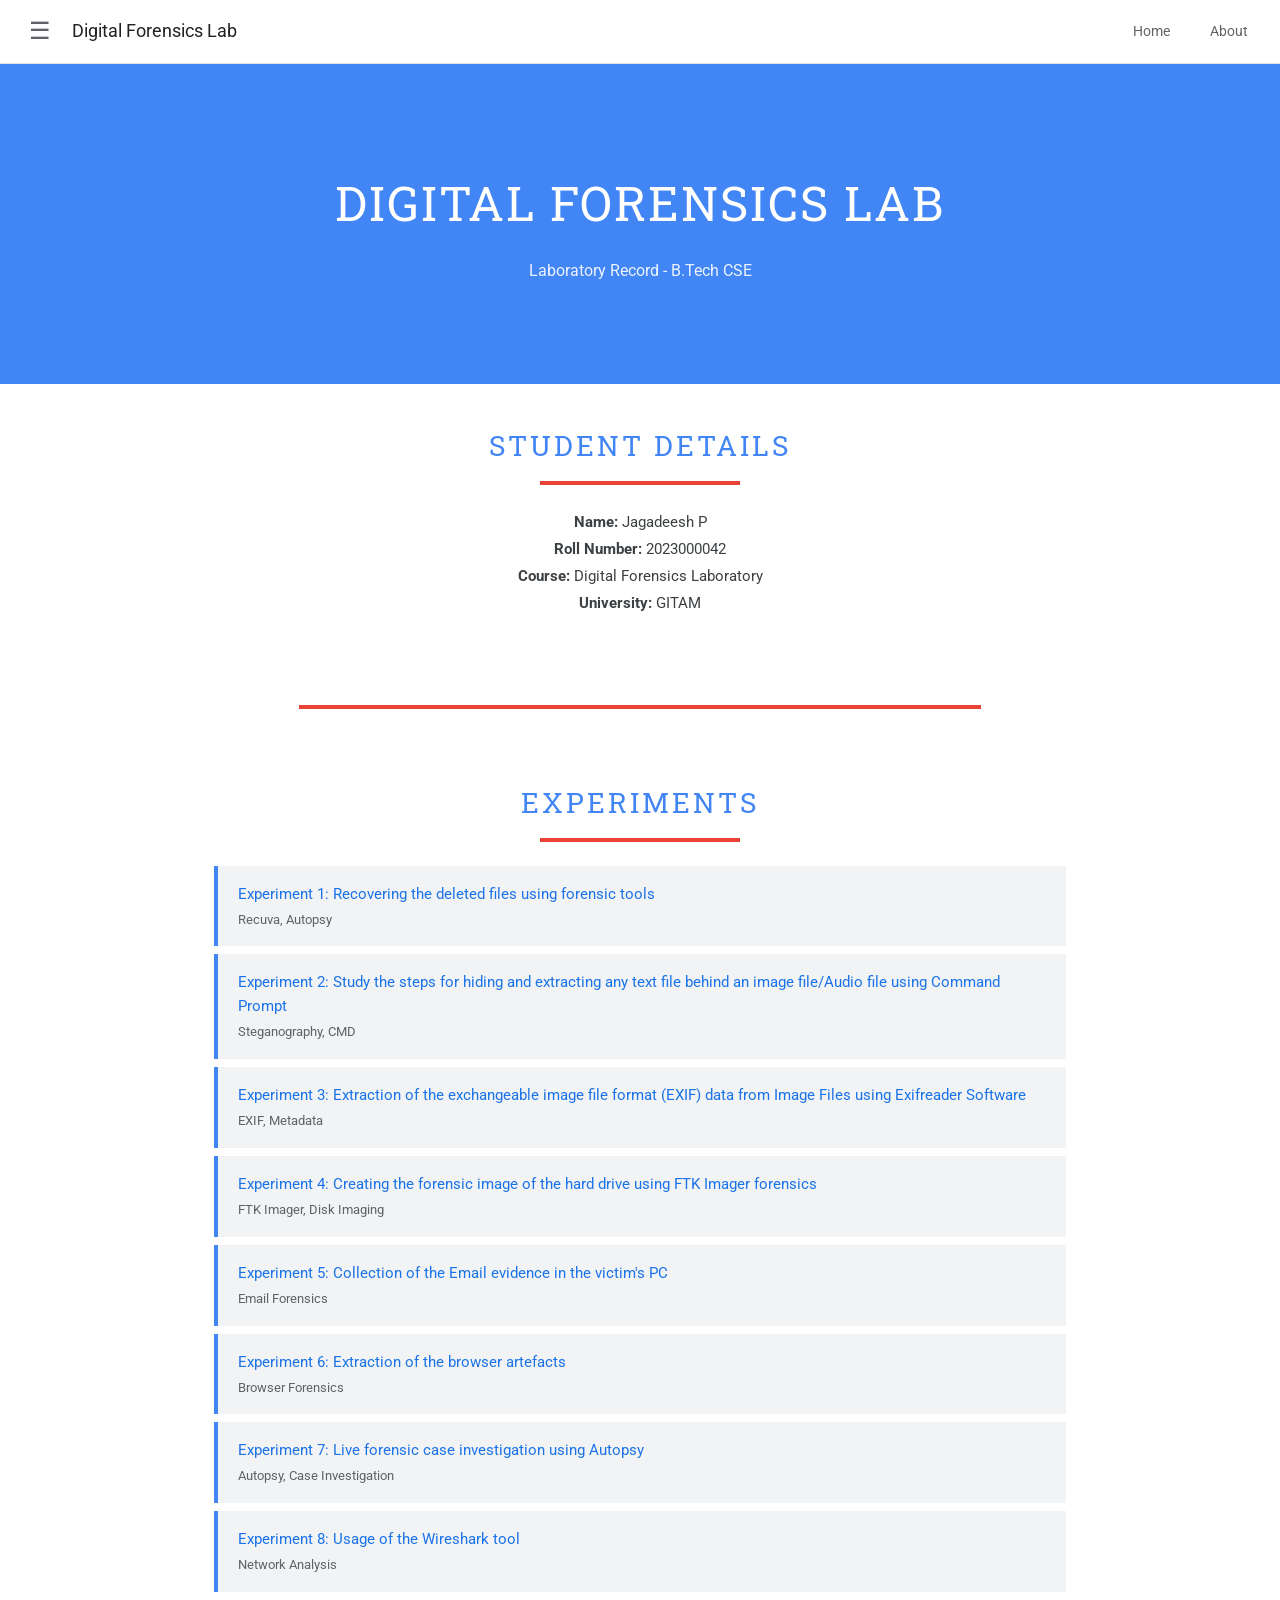
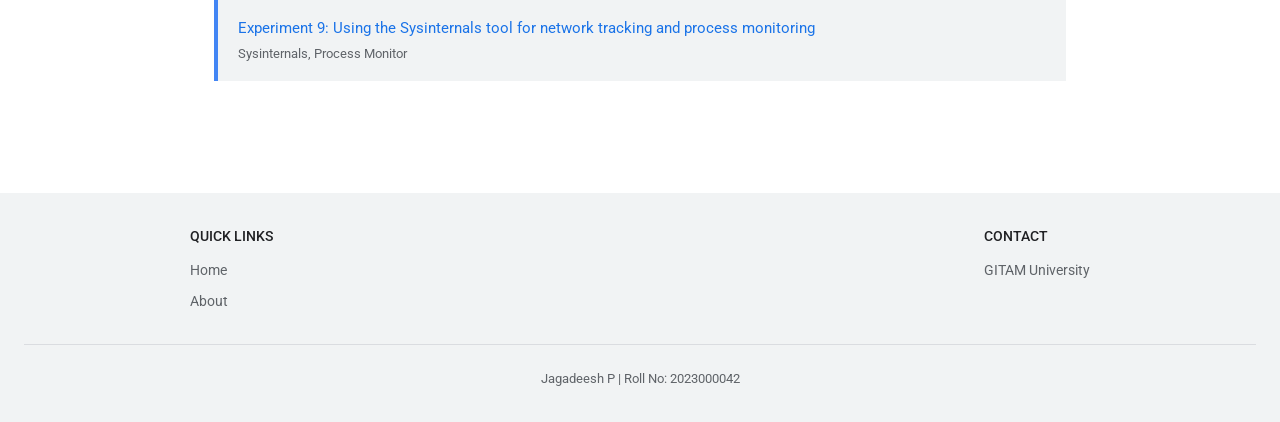
<file: index.html>
<!DOCTYPE html>
<html lang="en">
<head>
  <meta charset="UTF-8">
  <meta name="viewport" content="width=device-width, initial-scale=1.0">
  <title>Digital Forensics Lab</title>
  <link rel="stylesheet" href="style.css">
</head>
<body>

<!-- Header -->
<header class="gs-header">
  <div class="gs-menu-btn">☰</div>
  <div class="gs-site-name">Digital Forensics Lab</div>
  <nav class="gs-header-nav">
    <a href="index.html">Home</a>
    <a href="about.html">About</a>
  </nav>
</header>

<!-- Banner -->
<div class="gs-banner">
  <div>
    <div class="gs-banner-title">DIGITAL FORENSICS LAB</div>
    <div class="gs-banner-sub">Laboratory Record - B.Tech CSE</div>
  </div>
</div>

<!-- Content -->
<div class="gs-content">

  <div class="gs-section">
    <div class="gs-heading">
      <h2>Student Details</h2>
      <div class="gs-heading-line"></div>
    </div>
    
    <p class="gs-text gs-text-center">
      <strong>Name:</strong> Jagadeesh P<br>
      <strong>Roll Number:</strong> 2023000042<br>
      <strong>Course:</strong> Digital Forensics Laboratory<br>
      <strong>University:</strong> GITAM
    </p>
  </div>

  <div class="gs-divider"></div>

  <div class="gs-section">
    <div class="gs-heading">
      <h2>Experiments</h2>
      <div class="gs-heading-line"></div>
    </div>

    <div class="gs-exp-grid">
      <a href="experiments/exp1.html" class="gs-exp-link">
        Experiment 1: Recovering the deleted files using forensic tools
        <span>Recuva, Autopsy</span>
      </a>
      <a href="experiments/exp2.html" class="gs-exp-link">
        Experiment 2: Study the steps for hiding and extracting any text file behind an image file/Audio file using Command Prompt
        <span>Steganography, CMD</span>
      </a>
      <a href="experiments/exp3.html" class="gs-exp-link">
        Experiment 3: Extraction of the exchangeable image file format (EXIF) data from Image Files using Exifreader Software
        <span>EXIF, Metadata</span>
      </a>
      <a href="experiments/exp4.html" class="gs-exp-link">
        Experiment 4: Creating the forensic image of the hard drive using FTK Imager forensics
        <span>FTK Imager, Disk Imaging</span>
      </a>
      <a href="experiments/exp5.html" class="gs-exp-link">
        Experiment 5: Collection of the Email evidence in the victim's PC
        <span>Email Forensics</span>
      </a>
      <a href="experiments/exp6.html" class="gs-exp-link">
        Experiment 6: Extraction of the browser artefacts
        <span>Browser Forensics</span>
      </a>
      <a href="experiments/exp7.html" class="gs-exp-link">
        Experiment 7: Live forensic case investigation using Autopsy
        <span>Autopsy, Case Investigation</span>
      </a>
      <a href="experiments/exp8.html" class="gs-exp-link">
        Experiment 8: Usage of the Wireshark tool
        <span>Network Analysis</span>
      </a>
      <a href="experiments/exp9.html" class="gs-exp-link">
        Experiment 9: Using the Sysinternals tool for network tracking and process monitoring
        <span>Sysinternals, Process Monitor</span>
      </a>
    </div>
  </div>

</div>

<!-- Footer -->
<footer class="gs-footer">
  <div class="gs-footer-inner">
    <div class="gs-footer-col">
      <h4>Quick Links</h4>
      <a href="index.html">Home</a>
      <a href="about.html">About</a>
    </div>
    <div class="gs-footer-col">
      <h4>Contact</h4>
      <a href="#">GITAM University</a>
    </div>
  </div>
  <div class="gs-footer-bottom">
    Jagadeesh P | Roll No: 2023000042
  </div>
</footer>

</body>
</html>
</file>
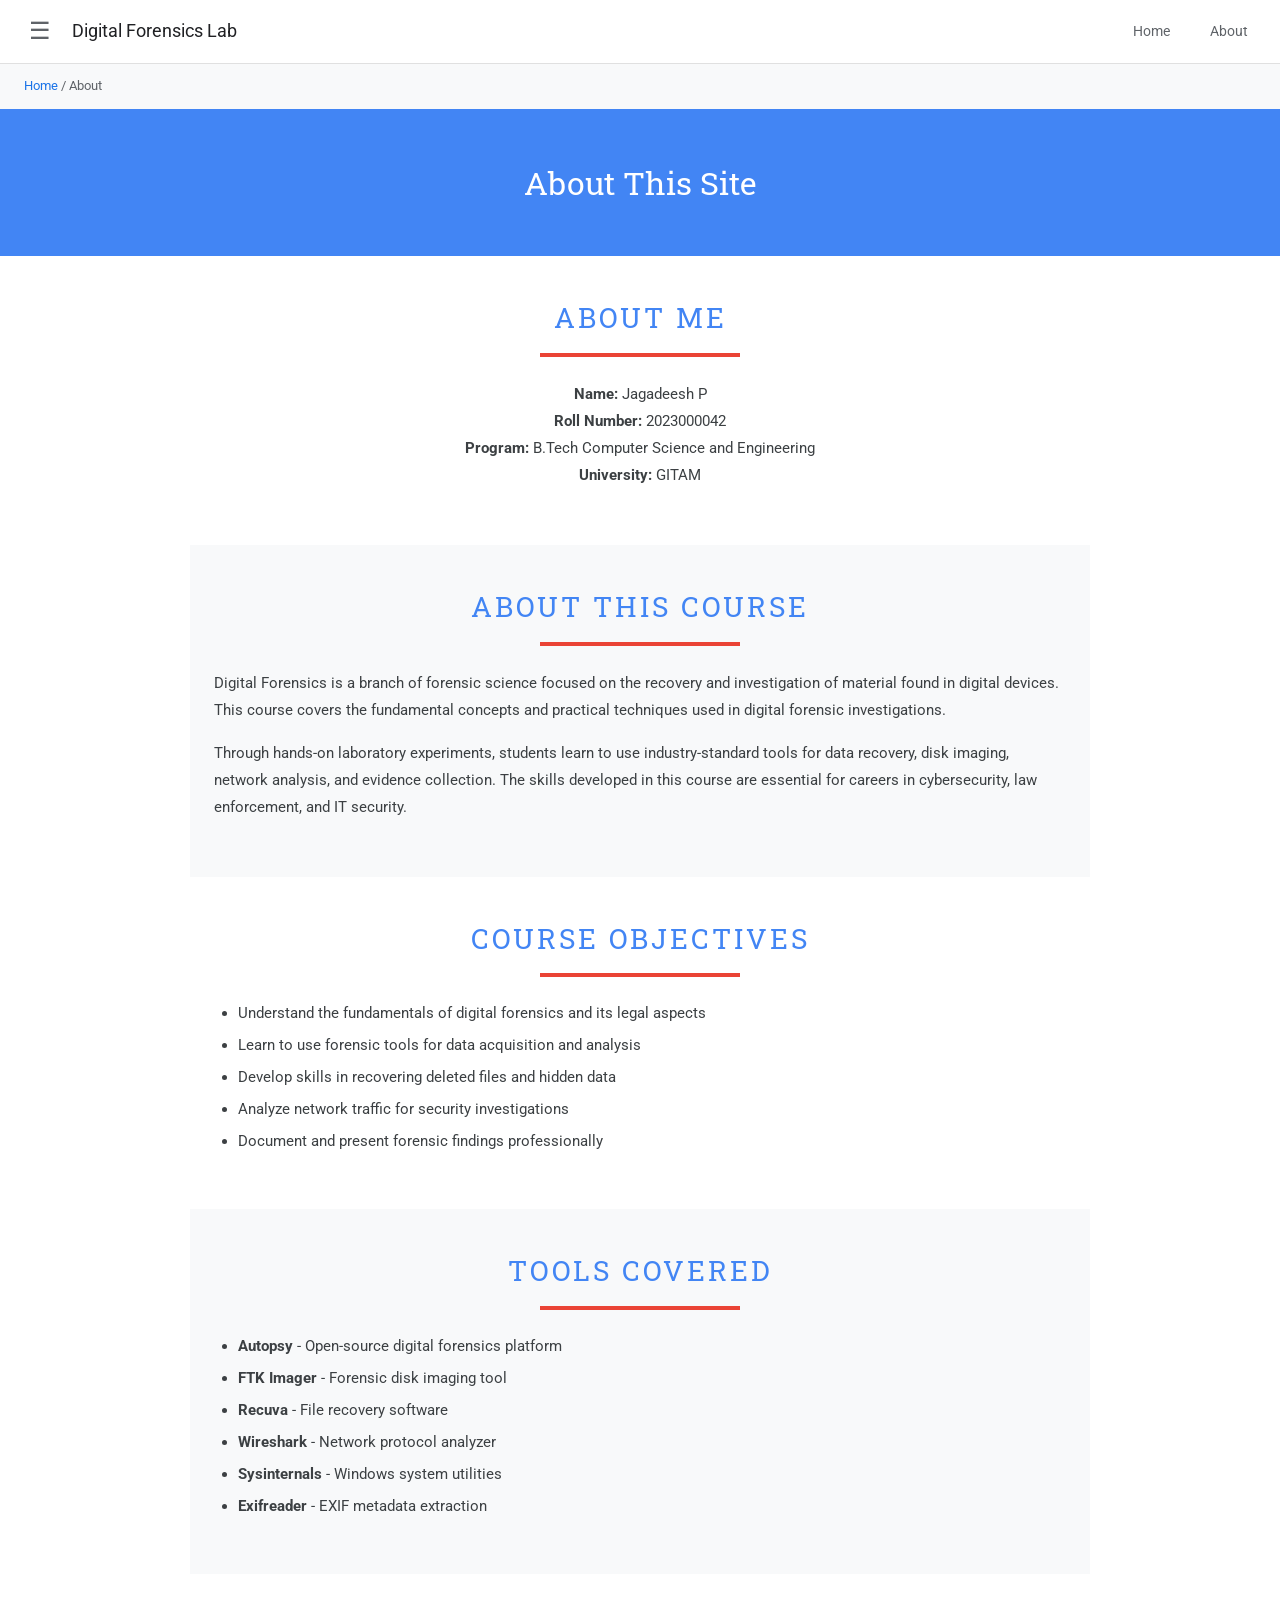
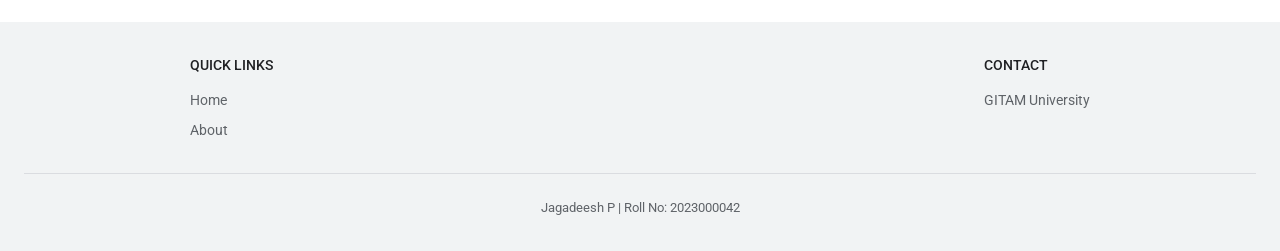
<file: about.html>
<!DOCTYPE html>
<html lang="en">
<head>
  <meta charset="UTF-8">
  <meta name="viewport" content="width=device-width, initial-scale=1.0">
  <title>About - Digital Forensics Lab</title>
  <link rel="stylesheet" href="style.css">
</head>
<body>

<header class="gs-header">
  <div class="gs-menu-btn">☰</div>
  <div class="gs-site-name">Digital Forensics Lab</div>
  <nav class="gs-header-nav">
    <a href="index.html">Home</a>
    <a href="about.html">About</a>
  </nav>
</header>

<div class="gs-breadcrumb">
  <a href="index.html">Home</a> / About
</div>

<div class="gs-subpage-banner">
  <h1>About This Site</h1>
</div>

<div class="gs-content">

  <div class="gs-section">
    <div class="gs-heading">
      <h2>About Me</h2>
      <div class="gs-heading-line"></div>
    </div>
    <p class="gs-text gs-text-center">
      <strong>Name:</strong> Jagadeesh P<br>
      <strong>Roll Number:</strong> 2023000042<br>
      <strong>Program:</strong> B.Tech Computer Science and Engineering<br>
      <strong>University:</strong> GITAM
    </p>
  </div>

  <div class="gs-section-alt">
    <div class="gs-heading">
      <h2>About This Course</h2>
      <div class="gs-heading-line"></div>
    </div>
    <p class="gs-text">
      Digital Forensics is a branch of forensic science focused on the recovery and investigation of material found in digital devices. This course covers the fundamental concepts and practical techniques used in digital forensic investigations.
    </p>
    <p class="gs-text">
      Through hands-on laboratory experiments, students learn to use industry-standard tools for data recovery, disk imaging, network analysis, and evidence collection. The skills developed in this course are essential for careers in cybersecurity, law enforcement, and IT security.
    </p>
  </div>

  <div class="gs-section">
    <div class="gs-heading">
      <h2>Course Objectives</h2>
      <div class="gs-heading-line"></div>
    </div>
    <ul class="gs-list">
      <li>Understand the fundamentals of digital forensics and its legal aspects</li>
      <li>Learn to use forensic tools for data acquisition and analysis</li>
      <li>Develop skills in recovering deleted files and hidden data</li>
      <li>Analyze network traffic for security investigations</li>
      <li>Document and present forensic findings professionally</li>
    </ul>
  </div>

  <div class="gs-section-alt">
    <div class="gs-heading">
      <h2>Tools Covered</h2>
      <div class="gs-heading-line"></div>
    </div>
    <ul class="gs-list">
      <li><strong>Autopsy</strong> - Open-source digital forensics platform</li>
      <li><strong>FTK Imager</strong> - Forensic disk imaging tool</li>
      <li><strong>Recuva</strong> - File recovery software</li>
      <li><strong>Wireshark</strong> - Network protocol analyzer</li>
      <li><strong>Sysinternals</strong> - Windows system utilities</li>
      <li><strong>Exifreader</strong> - EXIF metadata extraction</li>
    </ul>
  </div>

</div>

<footer class="gs-footer">
  <div class="gs-footer-inner">
    <div class="gs-footer-col">
      <h4>Quick Links</h4>
      <a href="index.html">Home</a>
      <a href="about.html">About</a>
    </div>
    <div class="gs-footer-col">
      <h4>Contact</h4>
      <a href="#">GITAM University</a>
    </div>
  </div>
  <div class="gs-footer-bottom">
    Jagadeesh P | Roll No: 2023000042
  </div>
</footer>

</body>
</html>
</file>
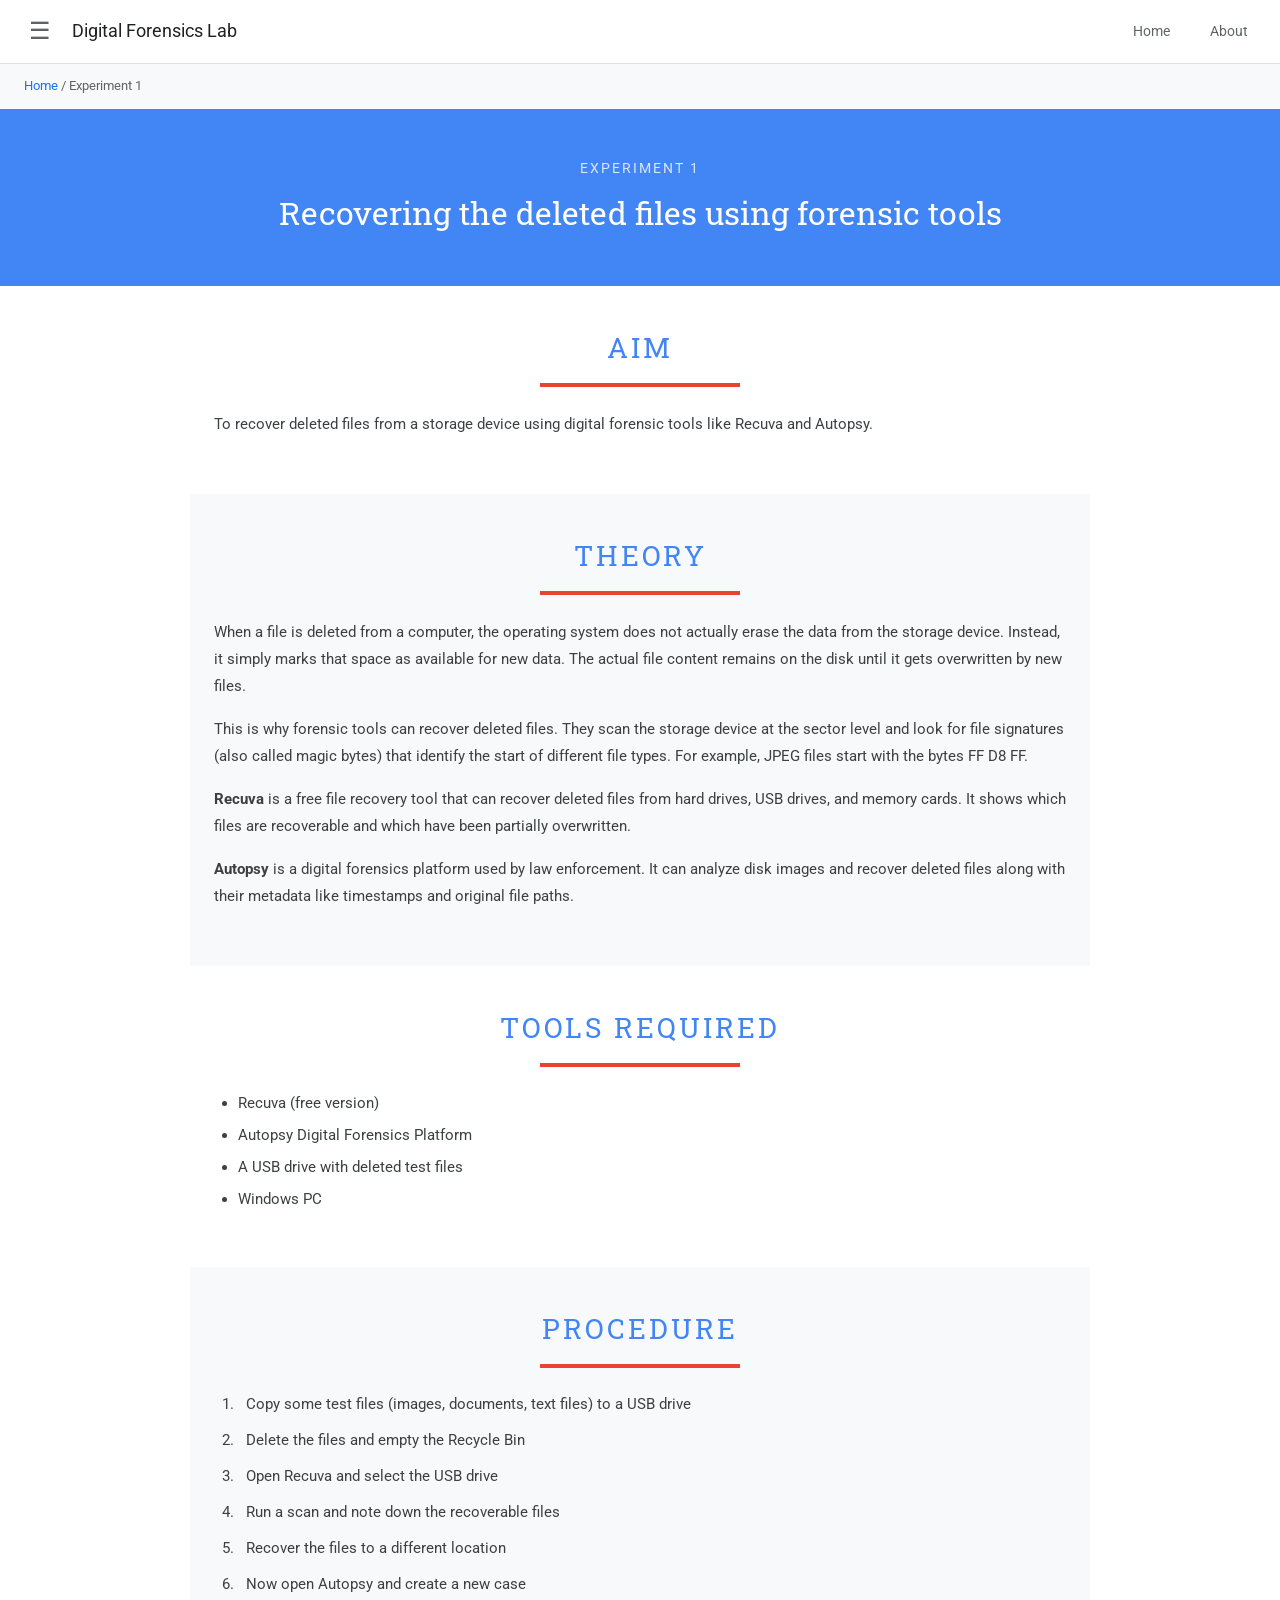
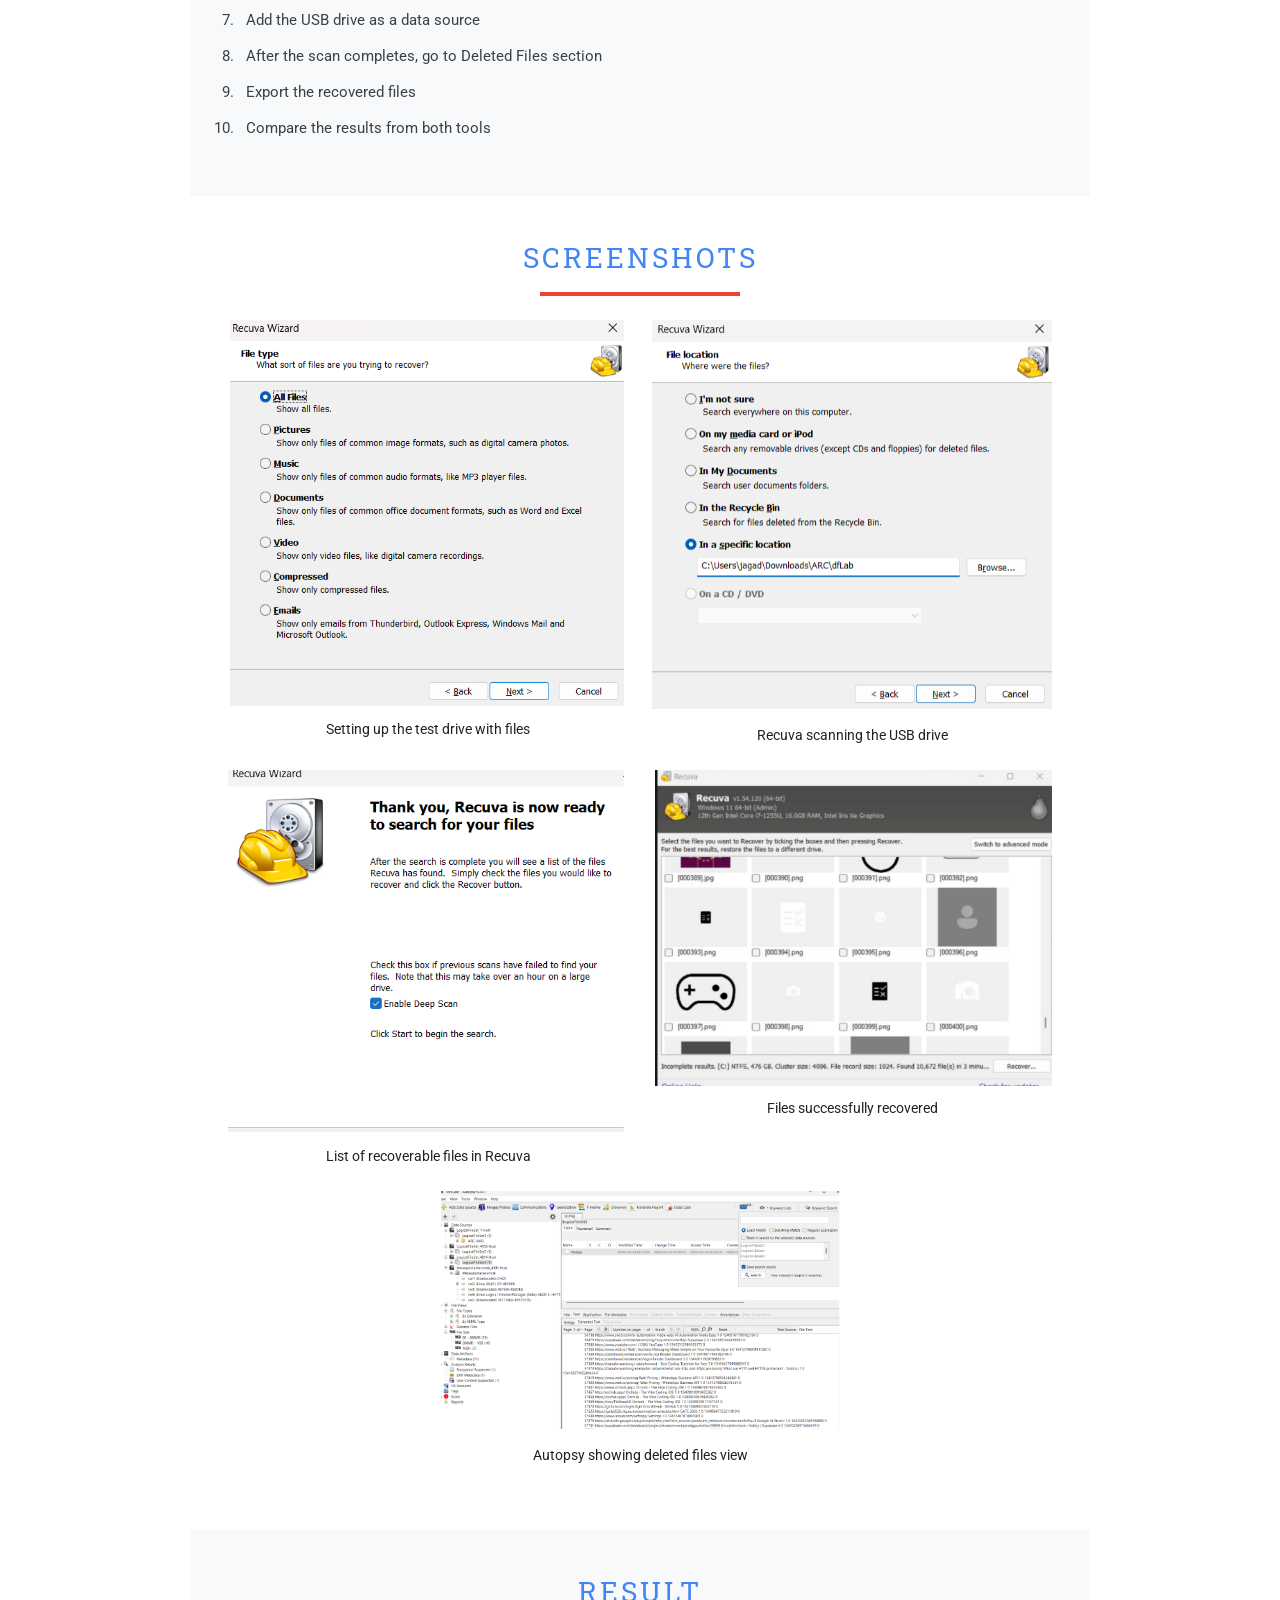
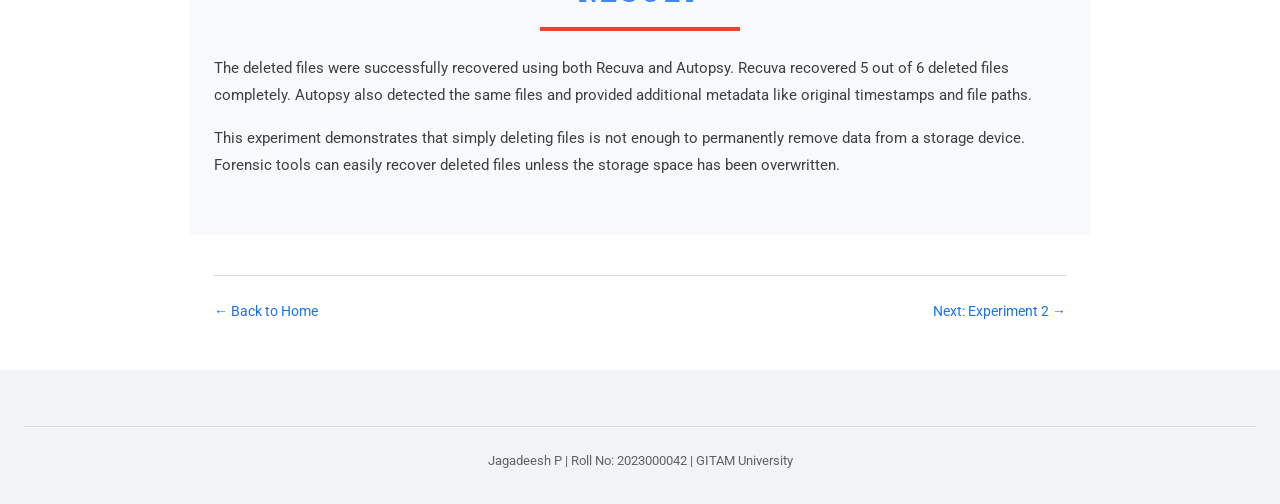
<file: experiments/exp1.html>
<!DOCTYPE html>
<html lang="en">
<head>
  <meta charset="UTF-8">
  <meta name="viewport" content="width=device-width, initial-scale=1.0">
  <title>Experiment 1 - Recovering Deleted Files</title>
  <link rel="stylesheet" href="../style.css">
</head>
<body>

<header class="gs-header">
  <div class="gs-menu-btn">☰</div>
  <div class="gs-site-name">Digital Forensics Lab</div>
  <nav class="gs-header-nav">
    <a href="../index.html">Home</a>
    <a href="../about.html">About</a>
  </nav>
</header>

<div class="gs-breadcrumb">
  <a href="../index.html">Home</a> / Experiment 1
</div>

<div class="gs-subpage-banner">
  <div class="gs-exp-num">EXPERIMENT 1</div>
  <h1>Recovering the deleted files using forensic tools</h1>
</div>

<div class="gs-content">

  <div class="gs-section">
    <div class="gs-heading">
      <h2>Aim</h2>
      <div class="gs-heading-line"></div>
    </div>
    <p class="gs-text">
      To recover deleted files from a storage device using digital forensic tools like Recuva and Autopsy.
    </p>
  </div>

  <div class="gs-section-alt">
    <div class="gs-heading">
      <h2>Theory</h2>
      <div class="gs-heading-line"></div>
    </div>
    <p class="gs-text">
      When a file is deleted from a computer, the operating system does not actually erase the data from the storage device. Instead, it simply marks that space as available for new data. The actual file content remains on the disk until it gets overwritten by new files.
    </p>
    <p class="gs-text">
      This is why forensic tools can recover deleted files. They scan the storage device at the sector level and look for file signatures (also called magic bytes) that identify the start of different file types. For example, JPEG files start with the bytes FF D8 FF.
    </p>
    <p class="gs-text">
      <strong>Recuva</strong> is a free file recovery tool that can recover deleted files from hard drives, USB drives, and memory cards. It shows which files are recoverable and which have been partially overwritten.
    </p>
    <p class="gs-text">
      <strong>Autopsy</strong> is a digital forensics platform used by law enforcement. It can analyze disk images and recover deleted files along with their metadata like timestamps and original file paths.
    </p>
  </div>

  <div class="gs-section">
    <div class="gs-heading">
      <h2>Tools Required</h2>
      <div class="gs-heading-line"></div>
    </div>
    <ul class="gs-list">
      <li>Recuva (free version)</li>
      <li>Autopsy Digital Forensics Platform</li>
      <li>A USB drive with deleted test files</li>
      <li>Windows PC</li>
    </ul>
  </div>

  <div class="gs-section-alt">
    <div class="gs-heading">
      <h2>Procedure</h2>
      <div class="gs-heading-line"></div>
    </div>
    <ol class="gs-steps">
      <li>Copy some test files (images, documents, text files) to a USB drive</li>
      <li>Delete the files and empty the Recycle Bin</li>
      <li>Open Recuva and select the USB drive</li>
      <li>Run a scan and note down the recoverable files</li>
      <li>Recover the files to a different location</li>
      <li>Now open Autopsy and create a new case</li>
      <li>Add the USB drive as a data source</li>
      <li>After the scan completes, go to Deleted Files section</li>
      <li>Export the recovered files</li>
      <li>Compare the results from both tools</li>
    </ol>
  </div>

  <div class="gs-section">
    <div class="gs-heading">
      <h2>Screenshots</h2>
      <div class="gs-heading-line"></div>
    </div>
    <div class="gs-image-row">
      <div class="gs-image-block">
        <img src="images/exp1/setup.png" alt="Test drive setup">
        <div class="gs-image-caption">Setting up the test drive with files</div>
      </div>
      <div class="gs-image-block">
        <img src="images/exp1/scan.png" alt="Recuva scanning">
        <div class="gs-image-caption">Recuva scanning the USB drive</div>
      </div>
    </div>
    <div class="gs-image-row">
      <div class="gs-image-block">
        <img src="images/exp1/scan2.png" alt="Recuva results">
        <div class="gs-image-caption">List of recoverable files in Recuva</div>
      </div>
      <div class="gs-image-block">
        <img src="images/exp1/recoverd.png" alt="Recovered files">
        <div class="gs-image-caption">Files successfully recovered</div>
      </div>
    </div>
    <div class="gs-image-row">
      <div class="gs-image-block">
        <img src="images/exp1/autospy.png" alt="Autopsy deleted files">
        <div class="gs-image-caption">Autopsy showing deleted files view</div>
      </div>
    </div>
  </div>

  <div class="gs-section-alt">
    <div class="gs-heading">
      <h2>Result</h2>
      <div class="gs-heading-line"></div>
    </div>
    <p class="gs-text">
      The deleted files were successfully recovered using both Recuva and Autopsy. Recuva recovered 5 out of 6 deleted files completely. Autopsy also detected the same files and provided additional metadata like original timestamps and file paths.
    </p>
    <p class="gs-text">
      This experiment demonstrates that simply deleting files is not enough to permanently remove data from a storage device. Forensic tools can easily recover deleted files unless the storage space has been overwritten.
    </p>
  </div>

  <div class="gs-exp-nav">
    <a href="../index.html">← Back to Home</a>
    <a href="exp2.html">Next: Experiment 2 →</a>
  </div>

</div>

<footer class="gs-footer">
  <div class="gs-footer-bottom">
    Jagadeesh P | Roll No: 2023000042 | GITAM University
  </div>
</footer>

</body>
</html>
</file>
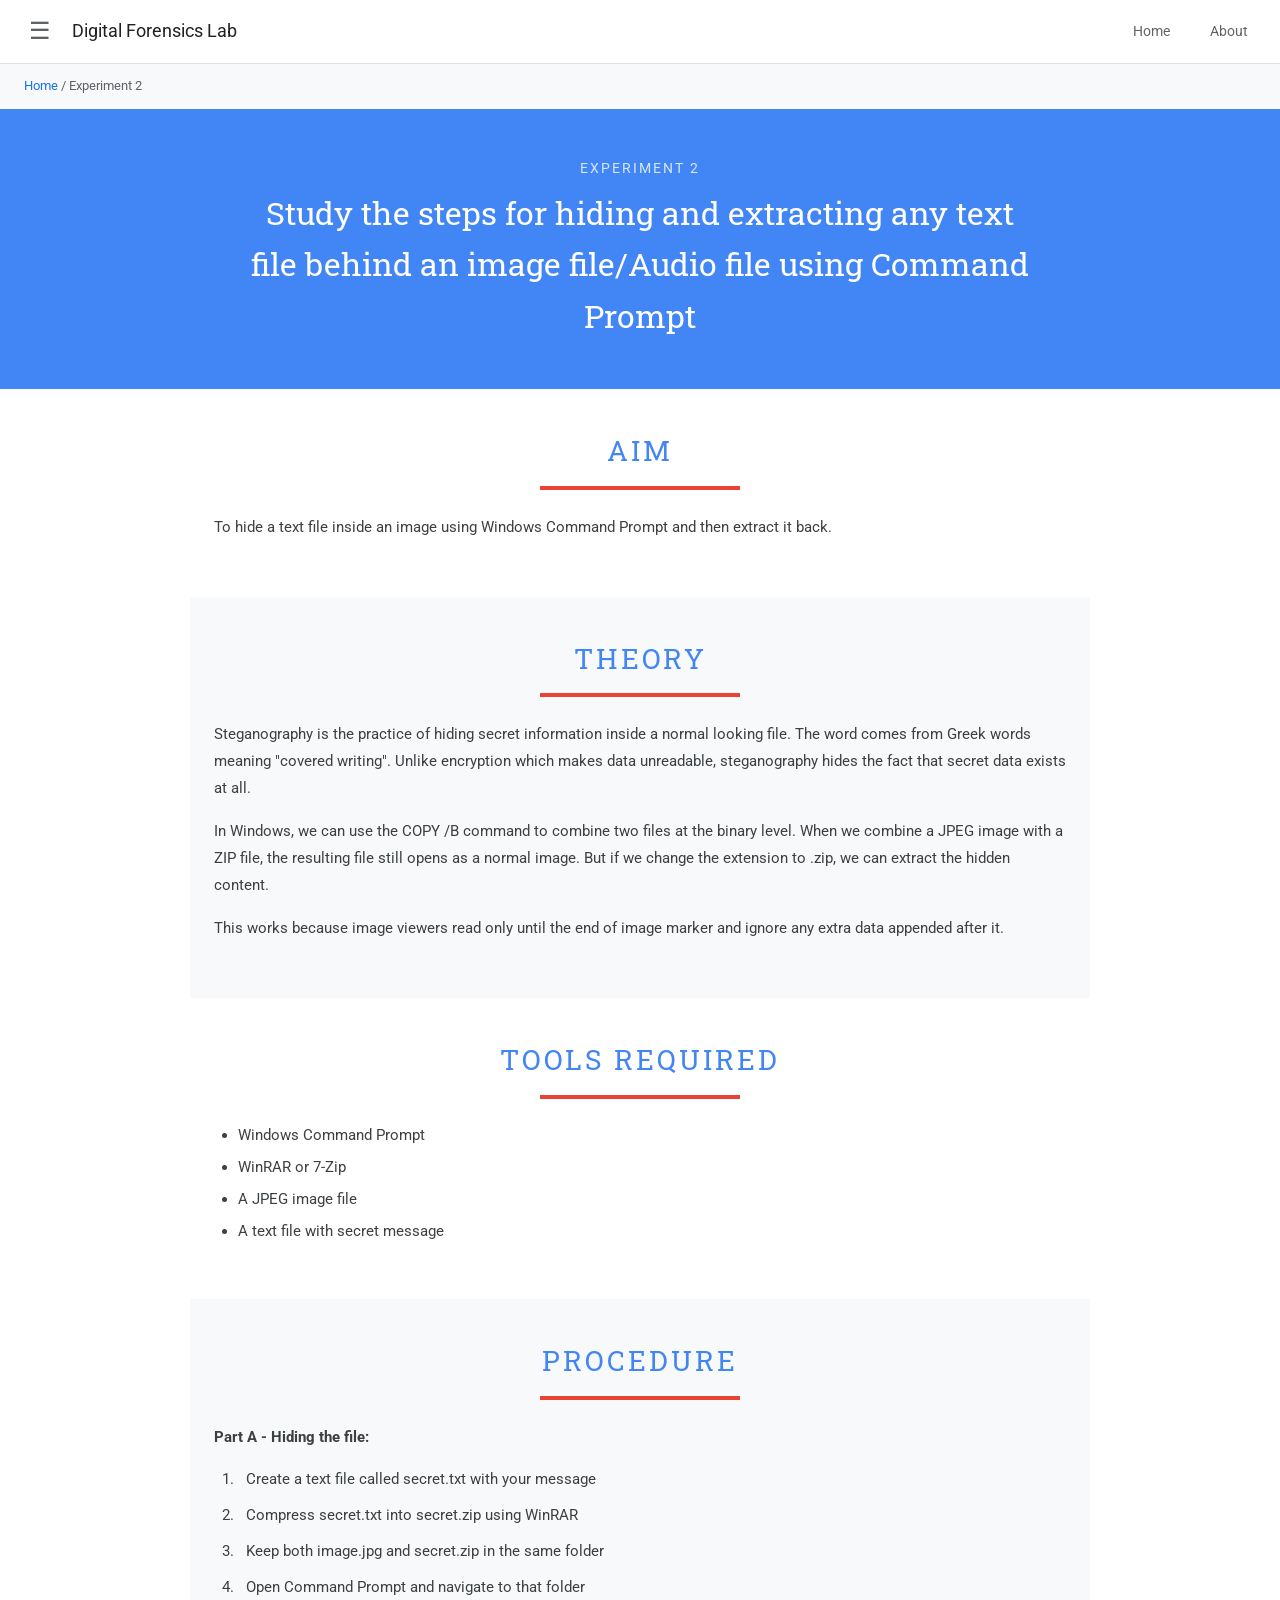
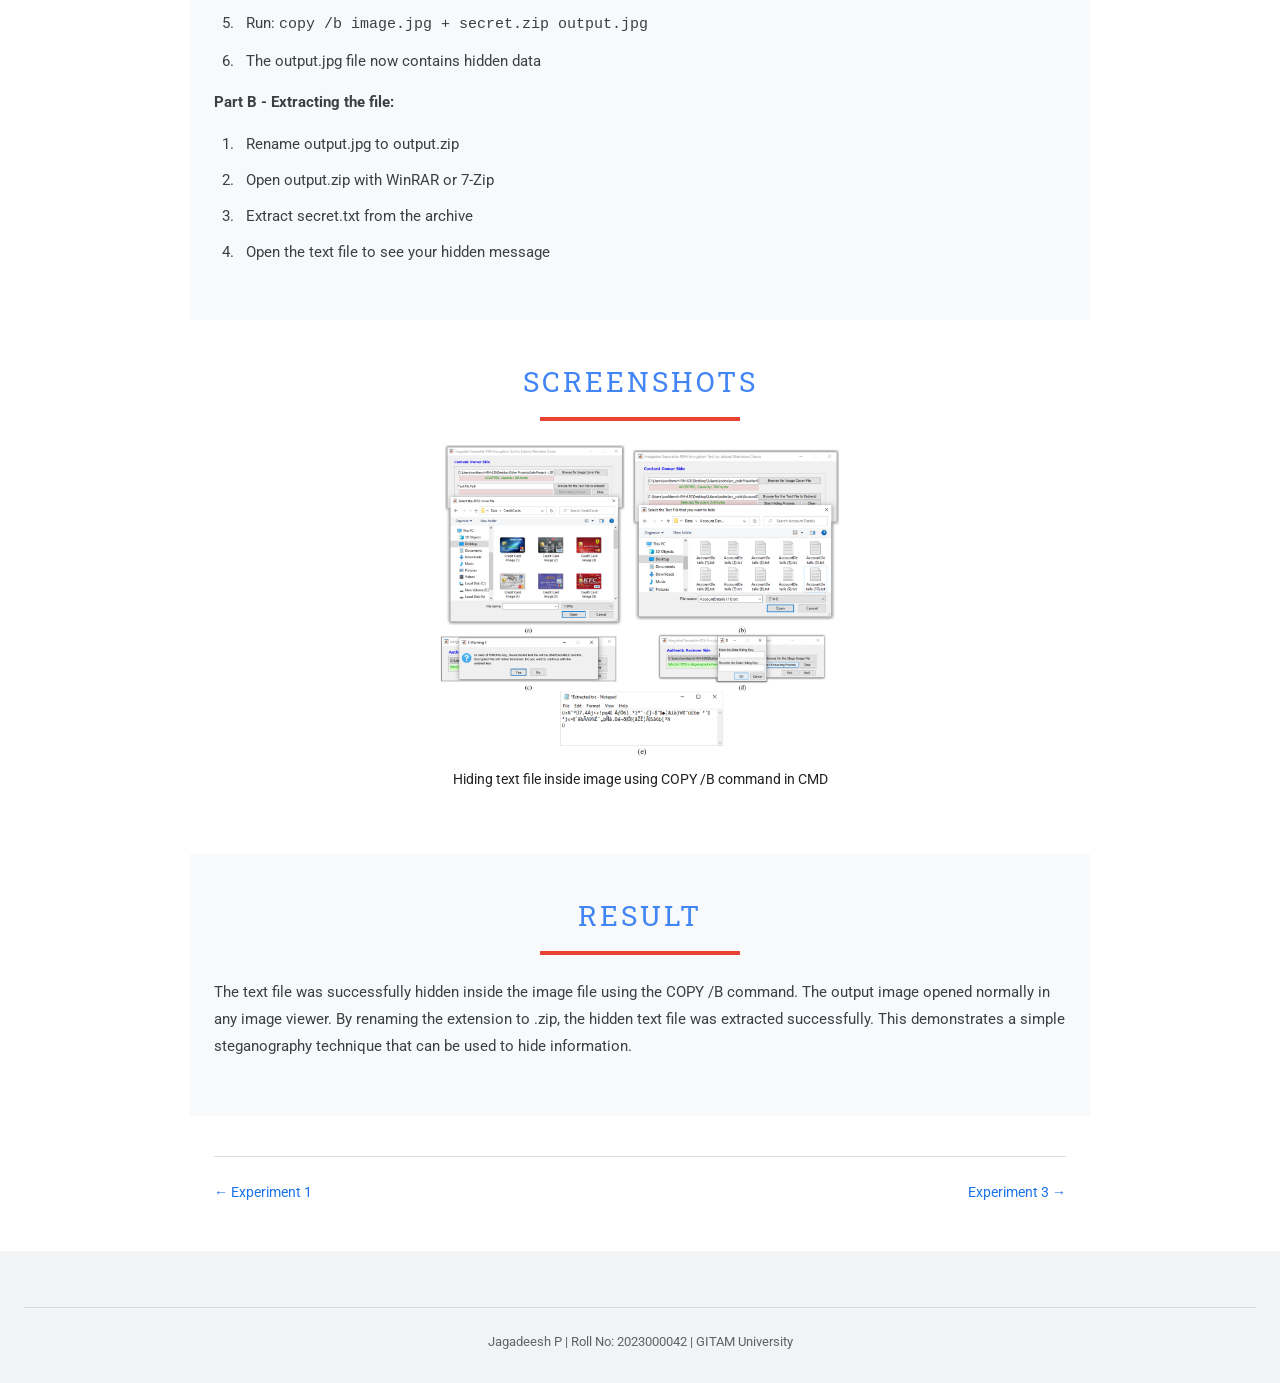
<file: experiments/exp2.html>
<!DOCTYPE html>
<html lang="en">
<head>
  <meta charset="UTF-8">
  <meta name="viewport" content="width=device-width, initial-scale=1.0">
  <title>Experiment 2 - Steganography</title>
  <link rel="stylesheet" href="../style.css">
</head>
<body>

<header class="gs-header">
  <div class="gs-menu-btn">☰</div>
  <div class="gs-site-name">Digital Forensics Lab</div>
  <nav class="gs-header-nav">
    <a href="../index.html">Home</a>
    <a href="../about.html">About</a>
  </nav>
</header>

<div class="gs-breadcrumb">
  <a href="../index.html">Home</a> / Experiment 2
</div>

<div class="gs-subpage-banner">
  <div class="gs-exp-num">EXPERIMENT 2</div>
  <h1>Study the steps for hiding and extracting any text file behind an image file/Audio file using Command Prompt</h1>
</div>

<div class="gs-content">

  <div class="gs-section">
    <div class="gs-heading">
      <h2>Aim</h2>
      <div class="gs-heading-line"></div>
    </div>
    <p class="gs-text">
      To hide a text file inside an image using Windows Command Prompt and then extract it back.
    </p>
  </div>

  <div class="gs-section-alt">
    <div class="gs-heading">
      <h2>Theory</h2>
      <div class="gs-heading-line"></div>
    </div>
    <p class="gs-text">
      Steganography is the practice of hiding secret information inside a normal looking file. The word comes from Greek words meaning "covered writing". Unlike encryption which makes data unreadable, steganography hides the fact that secret data exists at all.
    </p>
    <p class="gs-text">
      In Windows, we can use the COPY /B command to combine two files at the binary level. When we combine a JPEG image with a ZIP file, the resulting file still opens as a normal image. But if we change the extension to .zip, we can extract the hidden content.
    </p>
    <p class="gs-text">
      This works because image viewers read only until the end of image marker and ignore any extra data appended after it.
    </p>
  </div>

  <div class="gs-section">
    <div class="gs-heading">
      <h2>Tools Required</h2>
      <div class="gs-heading-line"></div>
    </div>
    <ul class="gs-list">
      <li>Windows Command Prompt</li>
      <li>WinRAR or 7-Zip</li>
      <li>A JPEG image file</li>
      <li>A text file with secret message</li>
    </ul>
  </div>

  <div class="gs-section-alt">
    <div class="gs-heading">
      <h2>Procedure</h2>
      <div class="gs-heading-line"></div>
    </div>
    
    <p class="gs-text"><strong>Part A - Hiding the file:</strong></p>
    <ol class="gs-steps">
      <li>Create a text file called secret.txt with your message</li>
      <li>Compress secret.txt into secret.zip using WinRAR</li>
      <li>Keep both image.jpg and secret.zip in the same folder</li>
      <li>Open Command Prompt and navigate to that folder</li>
      <li>Run: <code>copy /b image.jpg + secret.zip output.jpg</code></li>
      <li>The output.jpg file now contains hidden data</li>
    </ol>

    <p class="gs-text"><strong>Part B - Extracting the file:</strong></p>
    <ol class="gs-steps">
      <li>Rename output.jpg to output.zip</li>
      <li>Open output.zip with WinRAR or 7-Zip</li>
      <li>Extract secret.txt from the archive</li>
      <li>Open the text file to see your hidden message</li>
    </ol>
  </div>

  <div class="gs-section">
    <div class="gs-heading">
      <h2>Screenshots</h2>
      <div class="gs-heading-line"></div>
    </div>
    <div class="gs-image-row">
      <div class="gs-image-block">
        <img src="images/exp2/image.png" alt="Steganography CMD">
        <div class="gs-image-caption">Hiding text file inside image using COPY /B command in CMD</div>
      </div>
    </div>
  </div>

  <div class="gs-section-alt">
    <div class="gs-heading">
      <h2>Result</h2>
      <div class="gs-heading-line"></div>
    </div>
    <p class="gs-text">
      The text file was successfully hidden inside the image file using the COPY /B command. The output image opened normally in any image viewer. By renaming the extension to .zip, the hidden text file was extracted successfully. This demonstrates a simple steganography technique that can be used to hide information.
    </p>
  </div>

  <div class="gs-exp-nav">
    <a href="exp1.html">← Experiment 1</a>
    <a href="exp3.html">Experiment 3 →</a>
  </div>

</div>

<footer class="gs-footer">
  <div class="gs-footer-bottom">
    Jagadeesh P | Roll No: 2023000042 | GITAM University
  </div>
</footer>

</body>
</html>
</file>
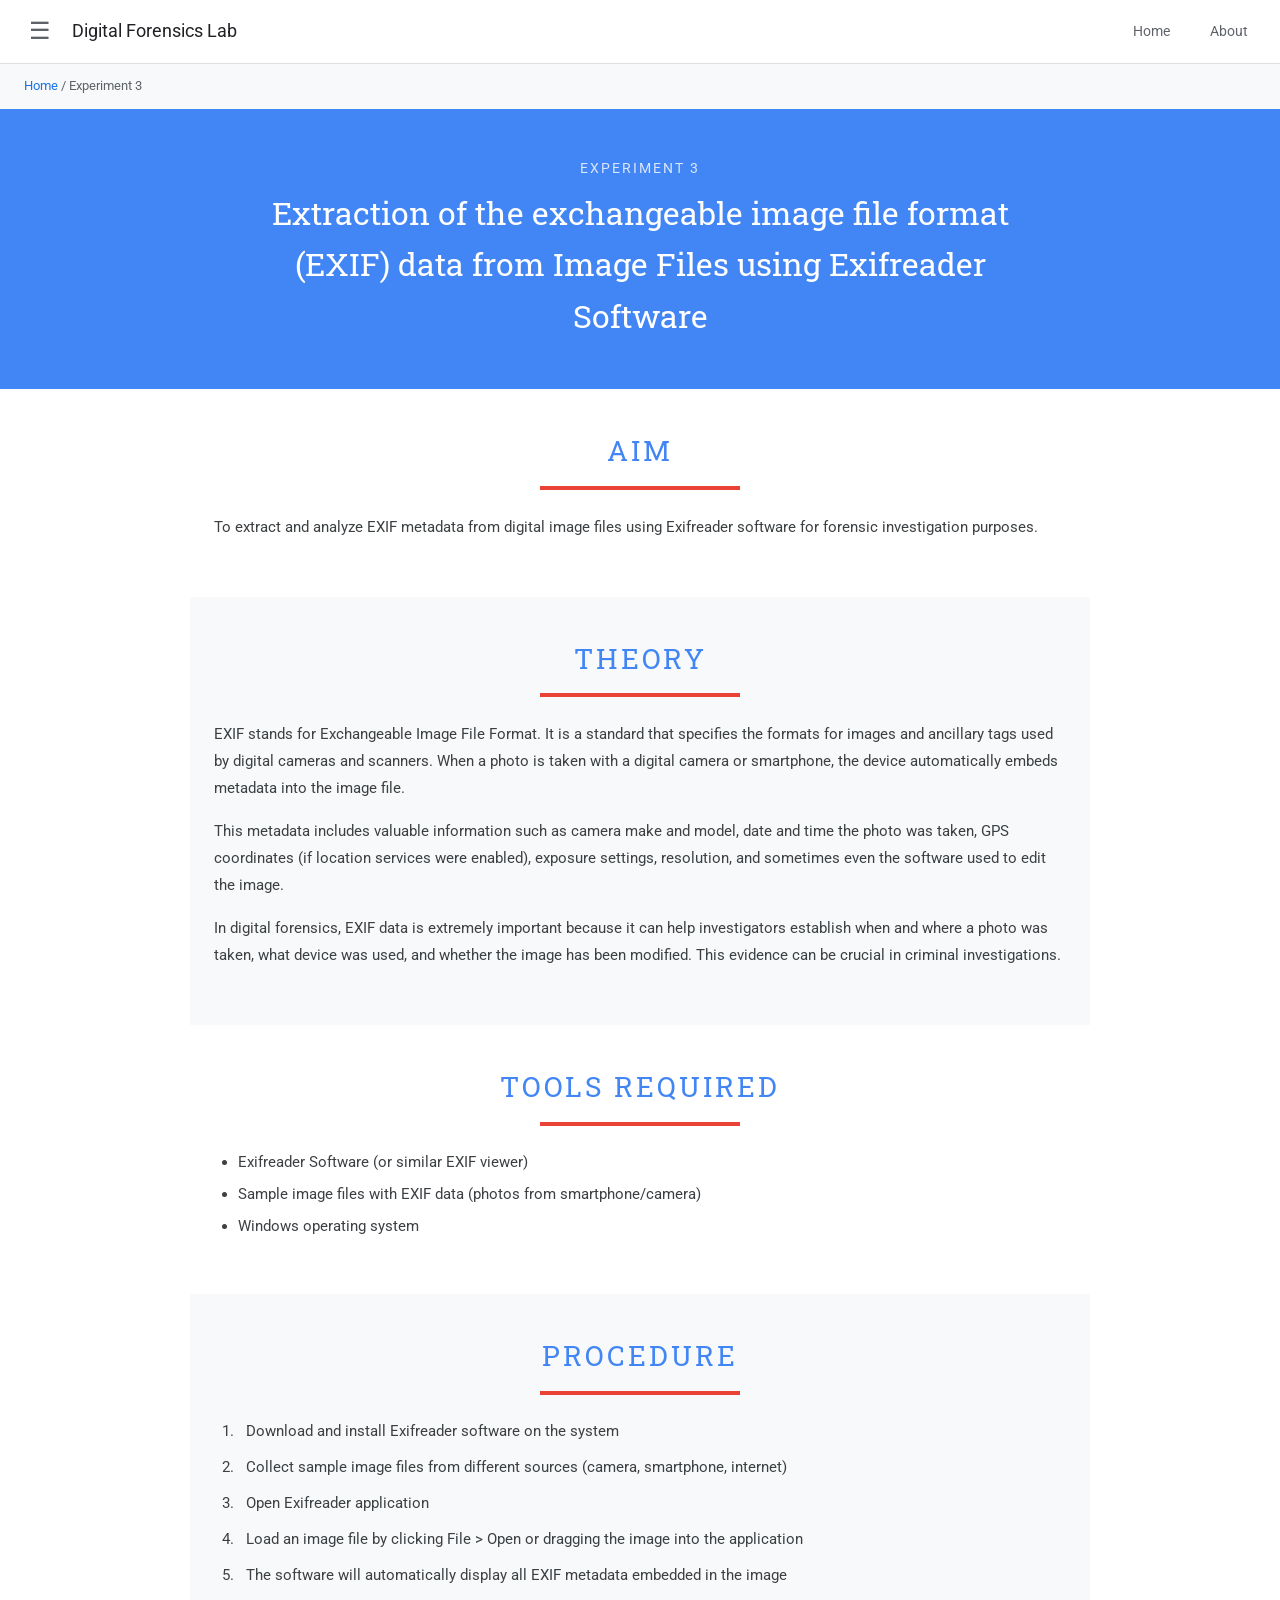
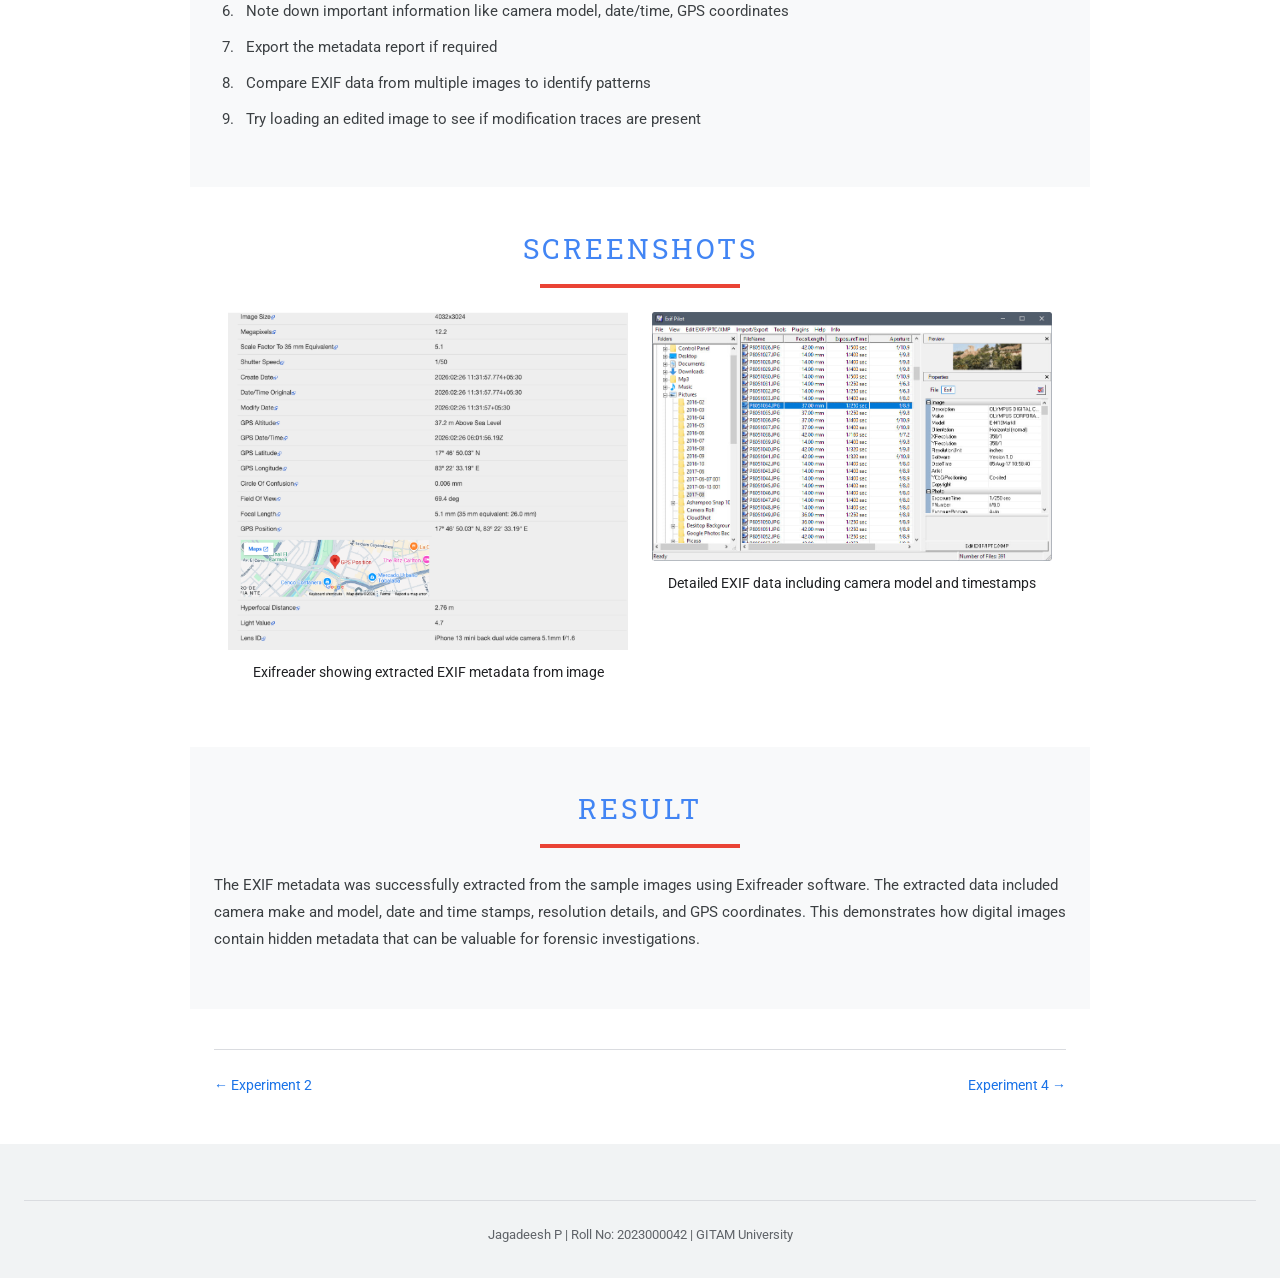
<file: experiments/exp3.html>
<!DOCTYPE html>
<html lang="en">
<head>
  <meta charset="UTF-8">
  <meta name="viewport" content="width=device-width, initial-scale=1.0">
  <title>Experiment 3 - EXIF Data Extraction</title>
  <link rel="stylesheet" href="../style.css">
</head>
<body>

<header class="gs-header">
  <div class="gs-menu-btn">☰</div>
  <div class="gs-site-name">Digital Forensics Lab</div>
  <nav class="gs-header-nav">
    <a href="../index.html">Home</a>
    <a href="../about.html">About</a>
  </nav>
</header>

<div class="gs-breadcrumb">
  <a href="../index.html">Home</a> / Experiment 3
</div>

<div class="gs-subpage-banner">
  <div class="gs-exp-num">EXPERIMENT 3</div>
  <h1>Extraction of the exchangeable image file format (EXIF) data from Image Files using Exifreader Software</h1>
</div>

<div class="gs-content">

  <div class="gs-section">
    <div class="gs-heading">
      <h2>Aim</h2>
      <div class="gs-heading-line"></div>
    </div>
    <p class="gs-text">
      To extract and analyze EXIF metadata from digital image files using Exifreader software for forensic investigation purposes.
    </p>
  </div>

  <div class="gs-section-alt">
    <div class="gs-heading">
      <h2>Theory</h2>
      <div class="gs-heading-line"></div>
    </div>
    <p class="gs-text">
      EXIF stands for Exchangeable Image File Format. It is a standard that specifies the formats for images and ancillary tags used by digital cameras and scanners. When a photo is taken with a digital camera or smartphone, the device automatically embeds metadata into the image file.
    </p>
    <p class="gs-text">
      This metadata includes valuable information such as camera make and model, date and time the photo was taken, GPS coordinates (if location services were enabled), exposure settings, resolution, and sometimes even the software used to edit the image.
    </p>
    <p class="gs-text">
      In digital forensics, EXIF data is extremely important because it can help investigators establish when and where a photo was taken, what device was used, and whether the image has been modified. This evidence can be crucial in criminal investigations.
    </p>
  </div>

  <div class="gs-section">
    <div class="gs-heading">
      <h2>Tools Required</h2>
      <div class="gs-heading-line"></div>
    </div>
    <ul class="gs-list">
      <li>Exifreader Software (or similar EXIF viewer)</li>
      <li>Sample image files with EXIF data (photos from smartphone/camera)</li>
      <li>Windows operating system</li>
    </ul>
  </div>

  <div class="gs-section-alt">
    <div class="gs-heading">
      <h2>Procedure</h2>
      <div class="gs-heading-line"></div>
    </div>
    <ol class="gs-steps">
      <li>Download and install Exifreader software on the system</li>
      <li>Collect sample image files from different sources (camera, smartphone, internet)</li>
      <li>Open Exifreader application</li>
      <li>Load an image file by clicking File > Open or dragging the image into the application</li>
      <li>The software will automatically display all EXIF metadata embedded in the image</li>
      <li>Note down important information like camera model, date/time, GPS coordinates</li>
      <li>Export the metadata report if required</li>
      <li>Compare EXIF data from multiple images to identify patterns</li>
      <li>Try loading an edited image to see if modification traces are present</li>
    </ol>
  </div>

  <div class="gs-section">
    <div class="gs-heading">
      <h2>Screenshots</h2>
      <div class="gs-heading-line"></div>
    </div>
    <div class="gs-image-row">
      <div class="gs-image-block">
        <img src="images/exp3/exif.png" alt="EXIF data extraction">
        <div class="gs-image-caption">Exifreader showing extracted EXIF metadata from image</div>
      </div>
      <div class="gs-image-block">
        <img src="images/exp3/exif2.png" alt="EXIF metadata details">
        <div class="gs-image-caption">Detailed EXIF data including camera model and timestamps</div>
      </div>
    </div>
  </div>

  <div class="gs-section-alt">
    <div class="gs-heading">
      <h2>Result</h2>
      <div class="gs-heading-line"></div>
    </div>
    <p class="gs-text">
      The EXIF metadata was successfully extracted from the sample images using Exifreader software. The extracted data included camera make and model, date and time stamps, resolution details, and GPS coordinates. This demonstrates how digital images contain hidden metadata that can be valuable for forensic investigations.
    </p>
  </div>

  <div class="gs-exp-nav">
    <a href="exp2.html">← Experiment 2</a>
    <a href="exp4.html">Experiment 4 →</a>
  </div>

</div>

<footer class="gs-footer">
  <div class="gs-footer-bottom">
    Jagadeesh P | Roll No: 2023000042 | GITAM University
  </div>
</footer>

</body>
</html>
</file>
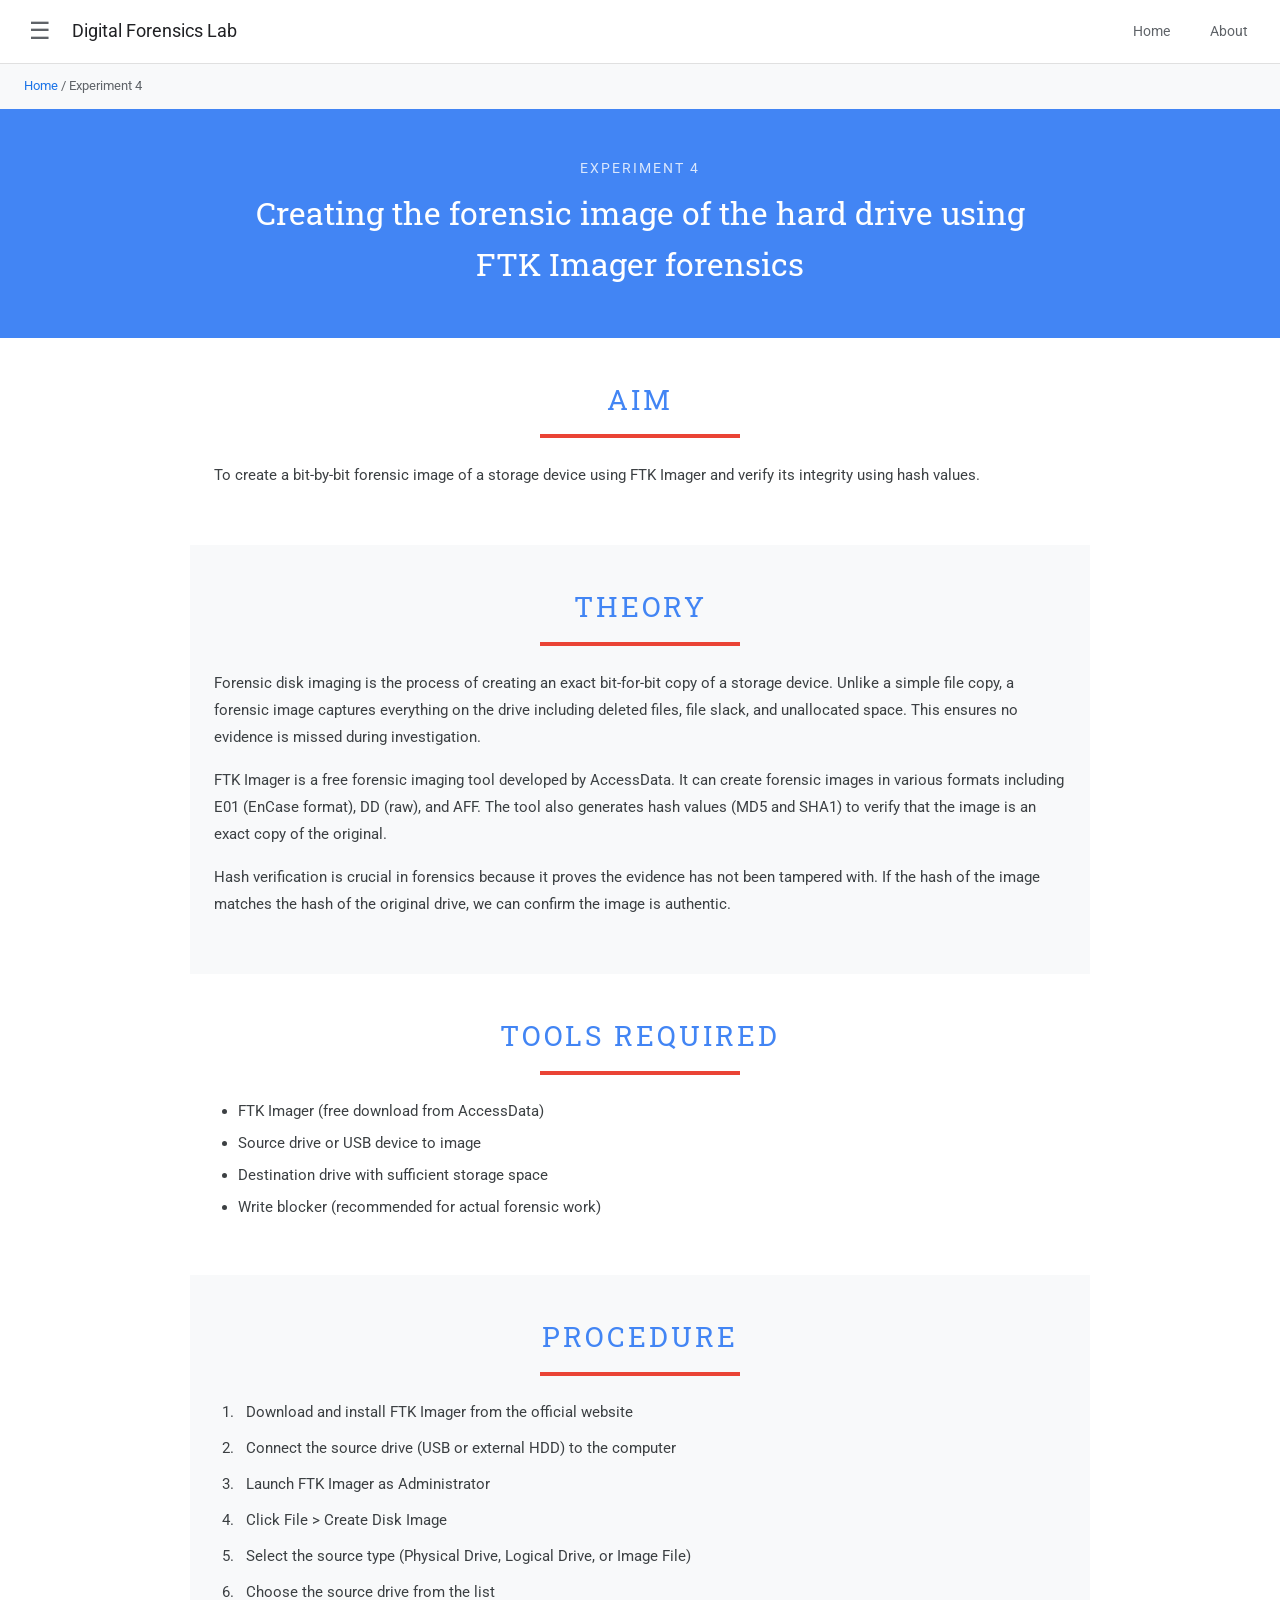
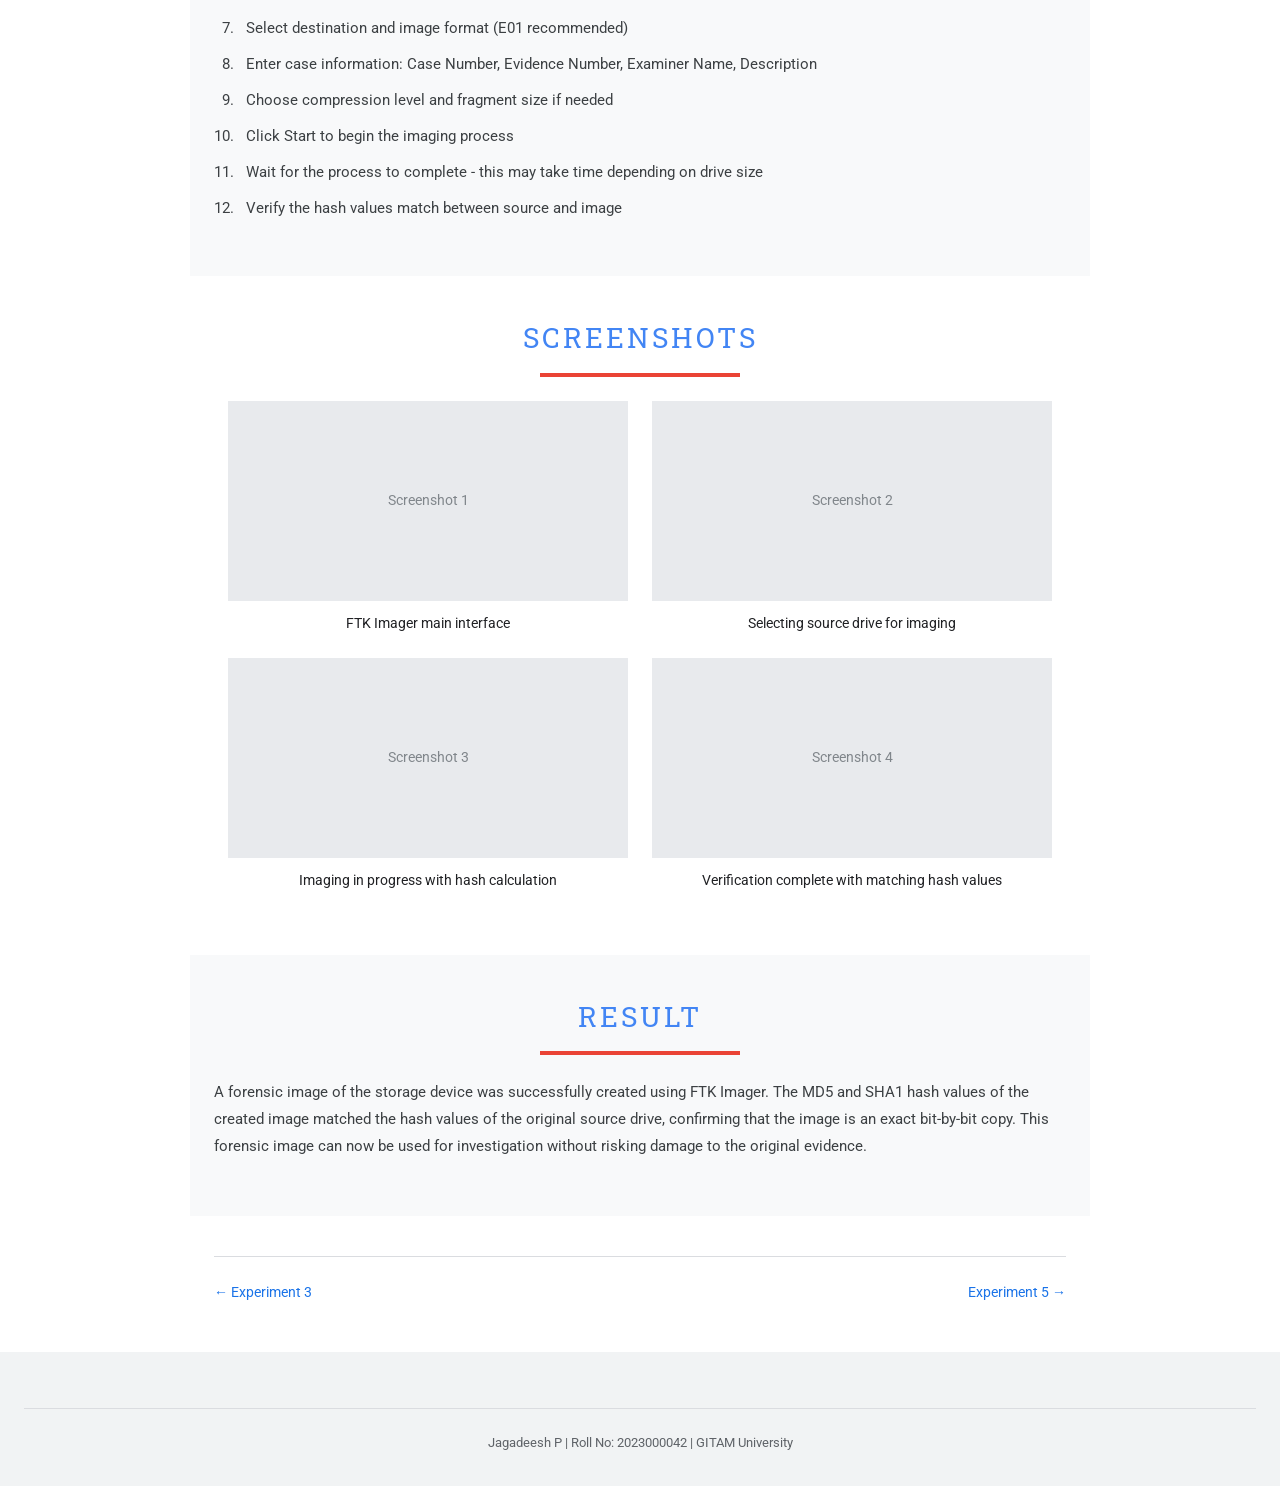
<file: experiments/exp4.html>
<!DOCTYPE html>
<html lang="en">
<head>
  <meta charset="UTF-8">
  <meta name="viewport" content="width=device-width, initial-scale=1.0">
  <title>Experiment 4 - FTK Imager Disk Imaging</title>
  <link rel="stylesheet" href="../style.css">
</head>
<body>

<header class="gs-header">
  <div class="gs-menu-btn">☰</div>
  <div class="gs-site-name">Digital Forensics Lab</div>
  <nav class="gs-header-nav">
    <a href="../index.html">Home</a>
    <a href="../about.html">About</a>
  </nav>
</header>

<div class="gs-breadcrumb">
  <a href="../index.html">Home</a> / Experiment 4
</div>

<div class="gs-subpage-banner">
  <div class="gs-exp-num">EXPERIMENT 4</div>
  <h1>Creating the forensic image of the hard drive using FTK Imager forensics</h1>
</div>

<div class="gs-content">

  <div class="gs-section">
    <div class="gs-heading">
      <h2>Aim</h2>
      <div class="gs-heading-line"></div>
    </div>
    <p class="gs-text">
      To create a bit-by-bit forensic image of a storage device using FTK Imager and verify its integrity using hash values.
    </p>
  </div>

  <div class="gs-section-alt">
    <div class="gs-heading">
      <h2>Theory</h2>
      <div class="gs-heading-line"></div>
    </div>
    <p class="gs-text">
      Forensic disk imaging is the process of creating an exact bit-for-bit copy of a storage device. Unlike a simple file copy, a forensic image captures everything on the drive including deleted files, file slack, and unallocated space. This ensures no evidence is missed during investigation.
    </p>
    <p class="gs-text">
      FTK Imager is a free forensic imaging tool developed by AccessData. It can create forensic images in various formats including E01 (EnCase format), DD (raw), and AFF. The tool also generates hash values (MD5 and SHA1) to verify that the image is an exact copy of the original.
    </p>
    <p class="gs-text">
      Hash verification is crucial in forensics because it proves the evidence has not been tampered with. If the hash of the image matches the hash of the original drive, we can confirm the image is authentic.
    </p>
  </div>

  <div class="gs-section">
    <div class="gs-heading">
      <h2>Tools Required</h2>
      <div class="gs-heading-line"></div>
    </div>
    <ul class="gs-list">
      <li>FTK Imager (free download from AccessData)</li>
      <li>Source drive or USB device to image</li>
      <li>Destination drive with sufficient storage space</li>
      <li>Write blocker (recommended for actual forensic work)</li>
    </ul>
  </div>

  <div class="gs-section-alt">
    <div class="gs-heading">
      <h2>Procedure</h2>
      <div class="gs-heading-line"></div>
    </div>
    <ol class="gs-steps">
      <li>Download and install FTK Imager from the official website</li>
      <li>Connect the source drive (USB or external HDD) to the computer</li>
      <li>Launch FTK Imager as Administrator</li>
      <li>Click File > Create Disk Image</li>
      <li>Select the source type (Physical Drive, Logical Drive, or Image File)</li>
      <li>Choose the source drive from the list</li>
      <li>Select destination and image format (E01 recommended)</li>
      <li>Enter case information: Case Number, Evidence Number, Examiner Name, Description</li>
      <li>Choose compression level and fragment size if needed</li>
      <li>Click Start to begin the imaging process</li>
      <li>Wait for the process to complete - this may take time depending on drive size</li>
      <li>Verify the hash values match between source and image</li>
    </ol>
  </div>

  <div class="gs-section">
    <div class="gs-heading">
      <h2>Screenshots</h2>
      <div class="gs-heading-line"></div>
    </div>
    <div class="gs-image-row">
      <div class="gs-image-block">
        <div class="gs-image-placeholder">Screenshot 1</div>
        <div class="gs-image-caption">FTK Imager main interface</div>
      </div>
      <div class="gs-image-block">
        <div class="gs-image-placeholder">Screenshot 2</div>
        <div class="gs-image-caption">Selecting source drive for imaging</div>
      </div>
    </div>
    <div class="gs-image-row">
      <div class="gs-image-block">
        <div class="gs-image-placeholder">Screenshot 3</div>
        <div class="gs-image-caption">Imaging in progress with hash calculation</div>
      </div>
      <div class="gs-image-block">
        <div class="gs-image-placeholder">Screenshot 4</div>
        <div class="gs-image-caption">Verification complete with matching hash values</div>
      </div>
    </div>
  </div>

  <div class="gs-section-alt">
    <div class="gs-heading">
      <h2>Result</h2>
      <div class="gs-heading-line"></div>
    </div>
    <p class="gs-text">
      A forensic image of the storage device was successfully created using FTK Imager. The MD5 and SHA1 hash values of the created image matched the hash values of the original source drive, confirming that the image is an exact bit-by-bit copy. This forensic image can now be used for investigation without risking damage to the original evidence.
    </p>
  </div>

  <div class="gs-exp-nav">
    <a href="exp3.html">← Experiment 3</a>
    <a href="exp5.html">Experiment 5 →</a>
  </div>

</div>

<footer class="gs-footer">
  <div class="gs-footer-bottom">
    Jagadeesh P | Roll No: 2023000042 | GITAM University
  </div>
</footer>

</body>
</html>
</file>
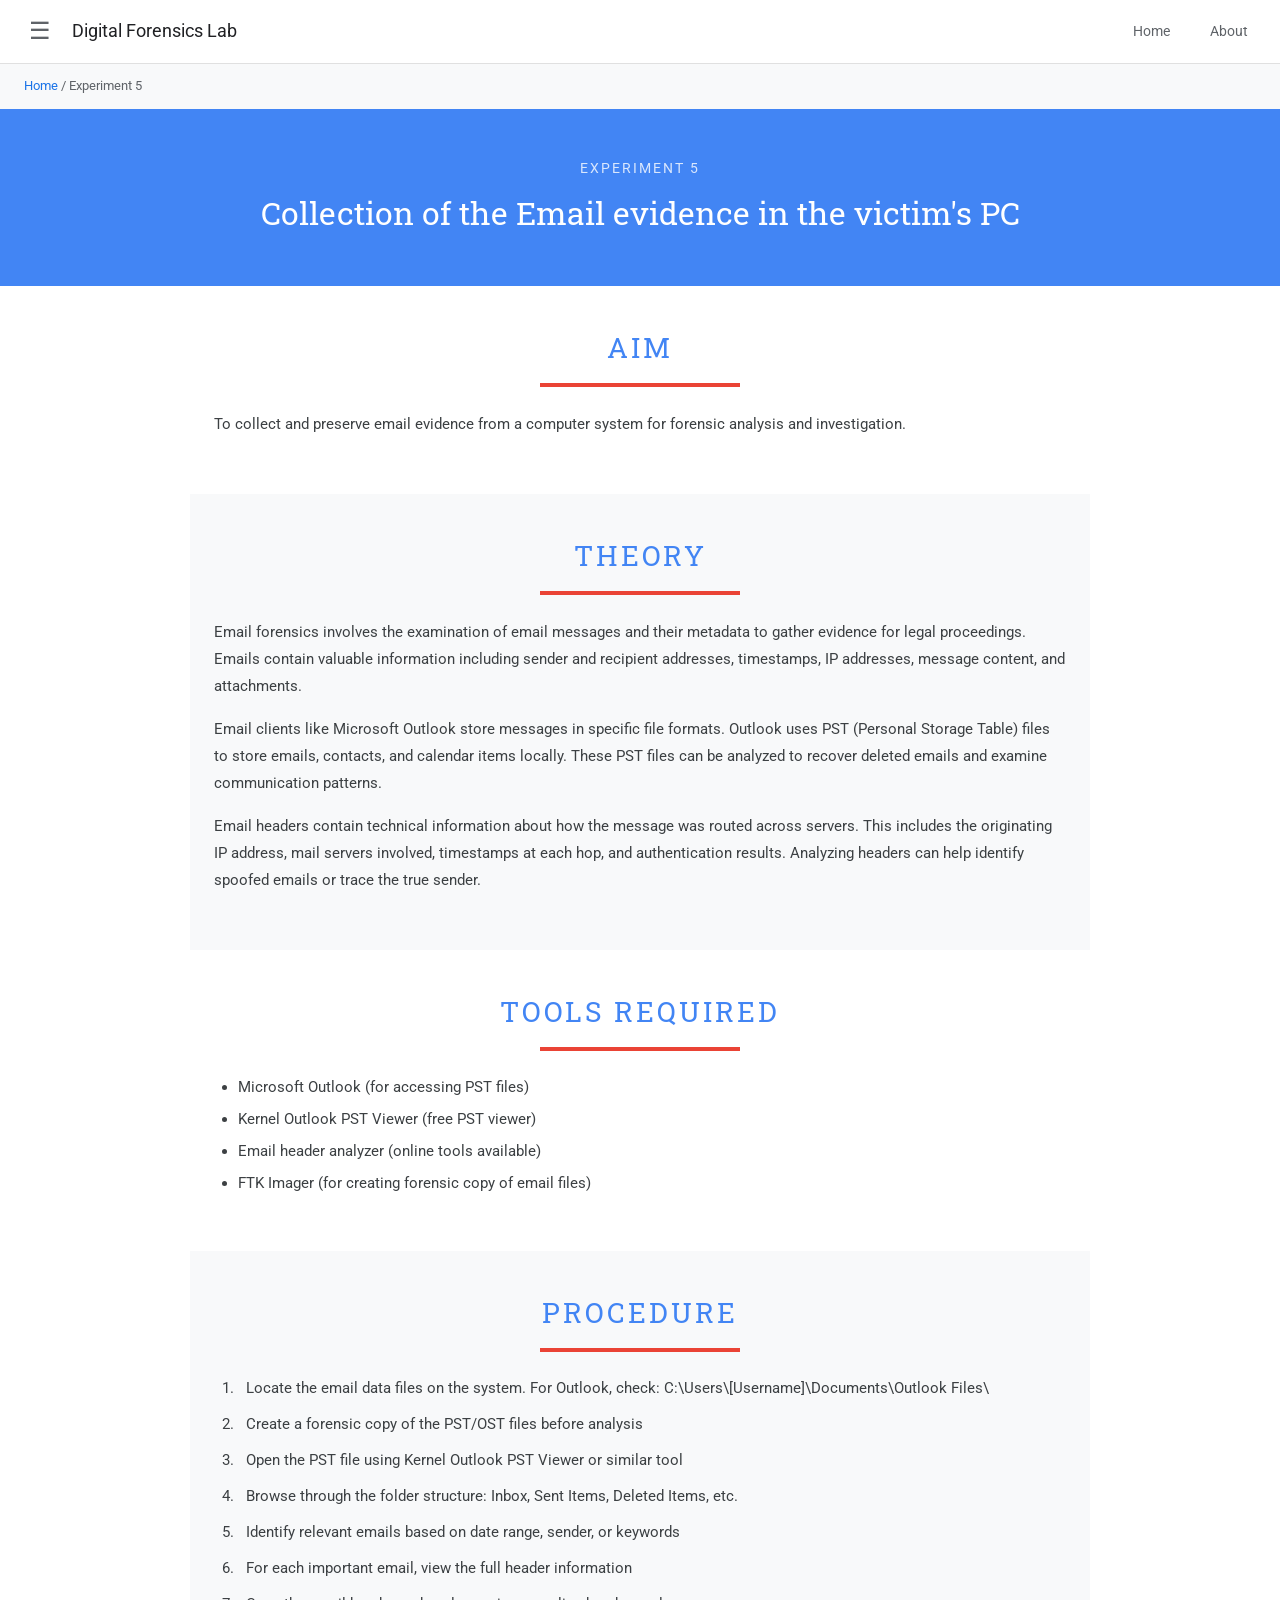
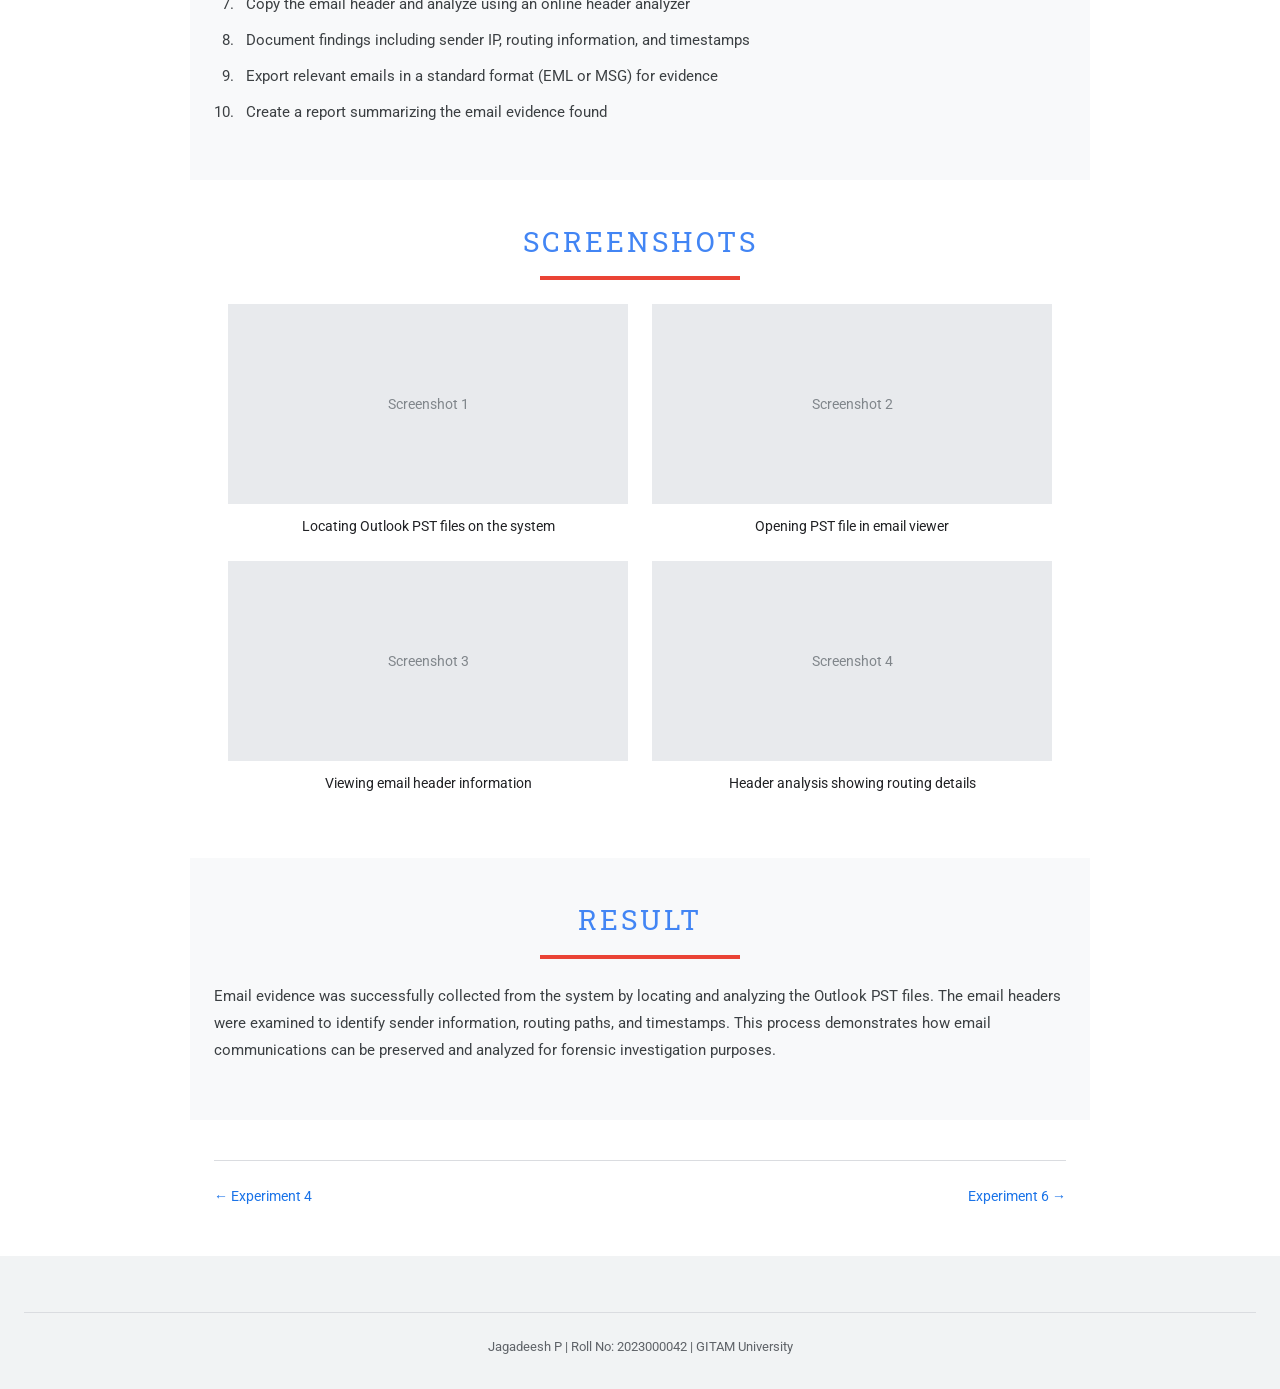
<file: experiments/exp5.html>
<!DOCTYPE html>
<html lang="en">
<head>
  <meta charset="UTF-8">
  <meta name="viewport" content="width=device-width, initial-scale=1.0">
  <title>Experiment 5 - Email Evidence Collection</title>
  <link rel="stylesheet" href="../style.css">
</head>
<body>

<header class="gs-header">
  <div class="gs-menu-btn">☰</div>
  <div class="gs-site-name">Digital Forensics Lab</div>
  <nav class="gs-header-nav">
    <a href="../index.html">Home</a>
    <a href="../about.html">About</a>
  </nav>
</header>

<div class="gs-breadcrumb">
  <a href="../index.html">Home</a> / Experiment 5
</div>

<div class="gs-subpage-banner">
  <div class="gs-exp-num">EXPERIMENT 5</div>
  <h1>Collection of the Email evidence in the victim's PC</h1>
</div>

<div class="gs-content">

  <div class="gs-section">
    <div class="gs-heading">
      <h2>Aim</h2>
      <div class="gs-heading-line"></div>
    </div>
    <p class="gs-text">
      To collect and preserve email evidence from a computer system for forensic analysis and investigation.
    </p>
  </div>

  <div class="gs-section-alt">
    <div class="gs-heading">
      <h2>Theory</h2>
      <div class="gs-heading-line"></div>
    </div>
    <p class="gs-text">
      Email forensics involves the examination of email messages and their metadata to gather evidence for legal proceedings. Emails contain valuable information including sender and recipient addresses, timestamps, IP addresses, message content, and attachments.
    </p>
    <p class="gs-text">
      Email clients like Microsoft Outlook store messages in specific file formats. Outlook uses PST (Personal Storage Table) files to store emails, contacts, and calendar items locally. These PST files can be analyzed to recover deleted emails and examine communication patterns.
    </p>
    <p class="gs-text">
      Email headers contain technical information about how the message was routed across servers. This includes the originating IP address, mail servers involved, timestamps at each hop, and authentication results. Analyzing headers can help identify spoofed emails or trace the true sender.
    </p>
  </div>

  <div class="gs-section">
    <div class="gs-heading">
      <h2>Tools Required</h2>
      <div class="gs-heading-line"></div>
    </div>
    <ul class="gs-list">
      <li>Microsoft Outlook (for accessing PST files)</li>
      <li>Kernel Outlook PST Viewer (free PST viewer)</li>
      <li>Email header analyzer (online tools available)</li>
      <li>FTK Imager (for creating forensic copy of email files)</li>
    </ul>
  </div>

  <div class="gs-section-alt">
    <div class="gs-heading">
      <h2>Procedure</h2>
      <div class="gs-heading-line"></div>
    </div>
    <ol class="gs-steps">
      <li>Locate the email data files on the system. For Outlook, check: C:\Users\[Username]\Documents\Outlook Files\</li>
      <li>Create a forensic copy of the PST/OST files before analysis</li>
      <li>Open the PST file using Kernel Outlook PST Viewer or similar tool</li>
      <li>Browse through the folder structure: Inbox, Sent Items, Deleted Items, etc.</li>
      <li>Identify relevant emails based on date range, sender, or keywords</li>
      <li>For each important email, view the full header information</li>
      <li>Copy the email header and analyze using an online header analyzer</li>
      <li>Document findings including sender IP, routing information, and timestamps</li>
      <li>Export relevant emails in a standard format (EML or MSG) for evidence</li>
      <li>Create a report summarizing the email evidence found</li>
    </ol>
  </div>

  <div class="gs-section">
    <div class="gs-heading">
      <h2>Screenshots</h2>
      <div class="gs-heading-line"></div>
    </div>
    <div class="gs-image-row">
      <div class="gs-image-block">
        <div class="gs-image-placeholder">Screenshot 1</div>
        <div class="gs-image-caption">Locating Outlook PST files on the system</div>
      </div>
      <div class="gs-image-block">
        <div class="gs-image-placeholder">Screenshot 2</div>
        <div class="gs-image-caption">Opening PST file in email viewer</div>
      </div>
    </div>
    <div class="gs-image-row">
      <div class="gs-image-block">
        <div class="gs-image-placeholder">Screenshot 3</div>
        <div class="gs-image-caption">Viewing email header information</div>
      </div>
      <div class="gs-image-block">
        <div class="gs-image-placeholder">Screenshot 4</div>
        <div class="gs-image-caption">Header analysis showing routing details</div>
      </div>
    </div>
  </div>

  <div class="gs-section-alt">
    <div class="gs-heading">
      <h2>Result</h2>
      <div class="gs-heading-line"></div>
    </div>
    <p class="gs-text">
      Email evidence was successfully collected from the system by locating and analyzing the Outlook PST files. The email headers were examined to identify sender information, routing paths, and timestamps. This process demonstrates how email communications can be preserved and analyzed for forensic investigation purposes.
    </p>
  </div>

  <div class="gs-exp-nav">
    <a href="exp4.html">← Experiment 4</a>
    <a href="exp6.html">Experiment 6 →</a>
  </div>

</div>

<footer class="gs-footer">
  <div class="gs-footer-bottom">
    Jagadeesh P | Roll No: 2023000042 | GITAM University
  </div>
</footer>

</body>
</html>
</file>
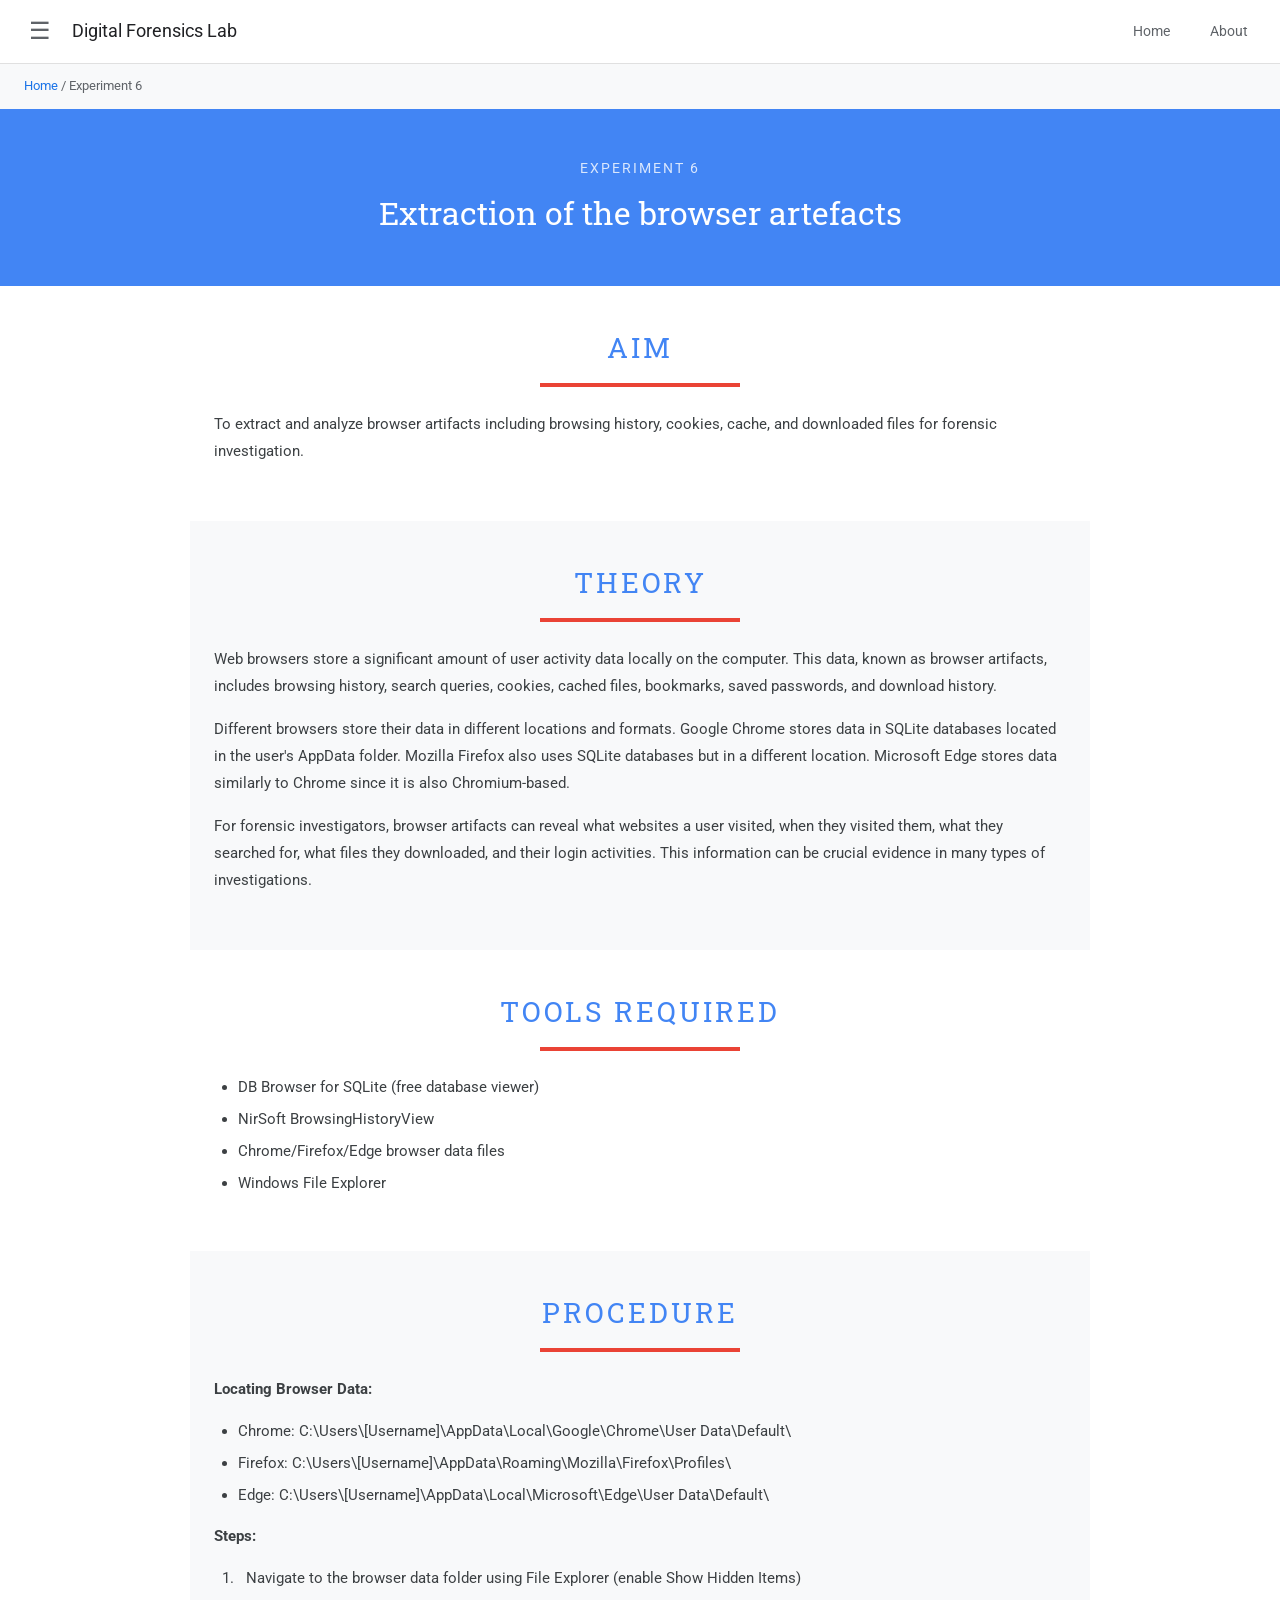
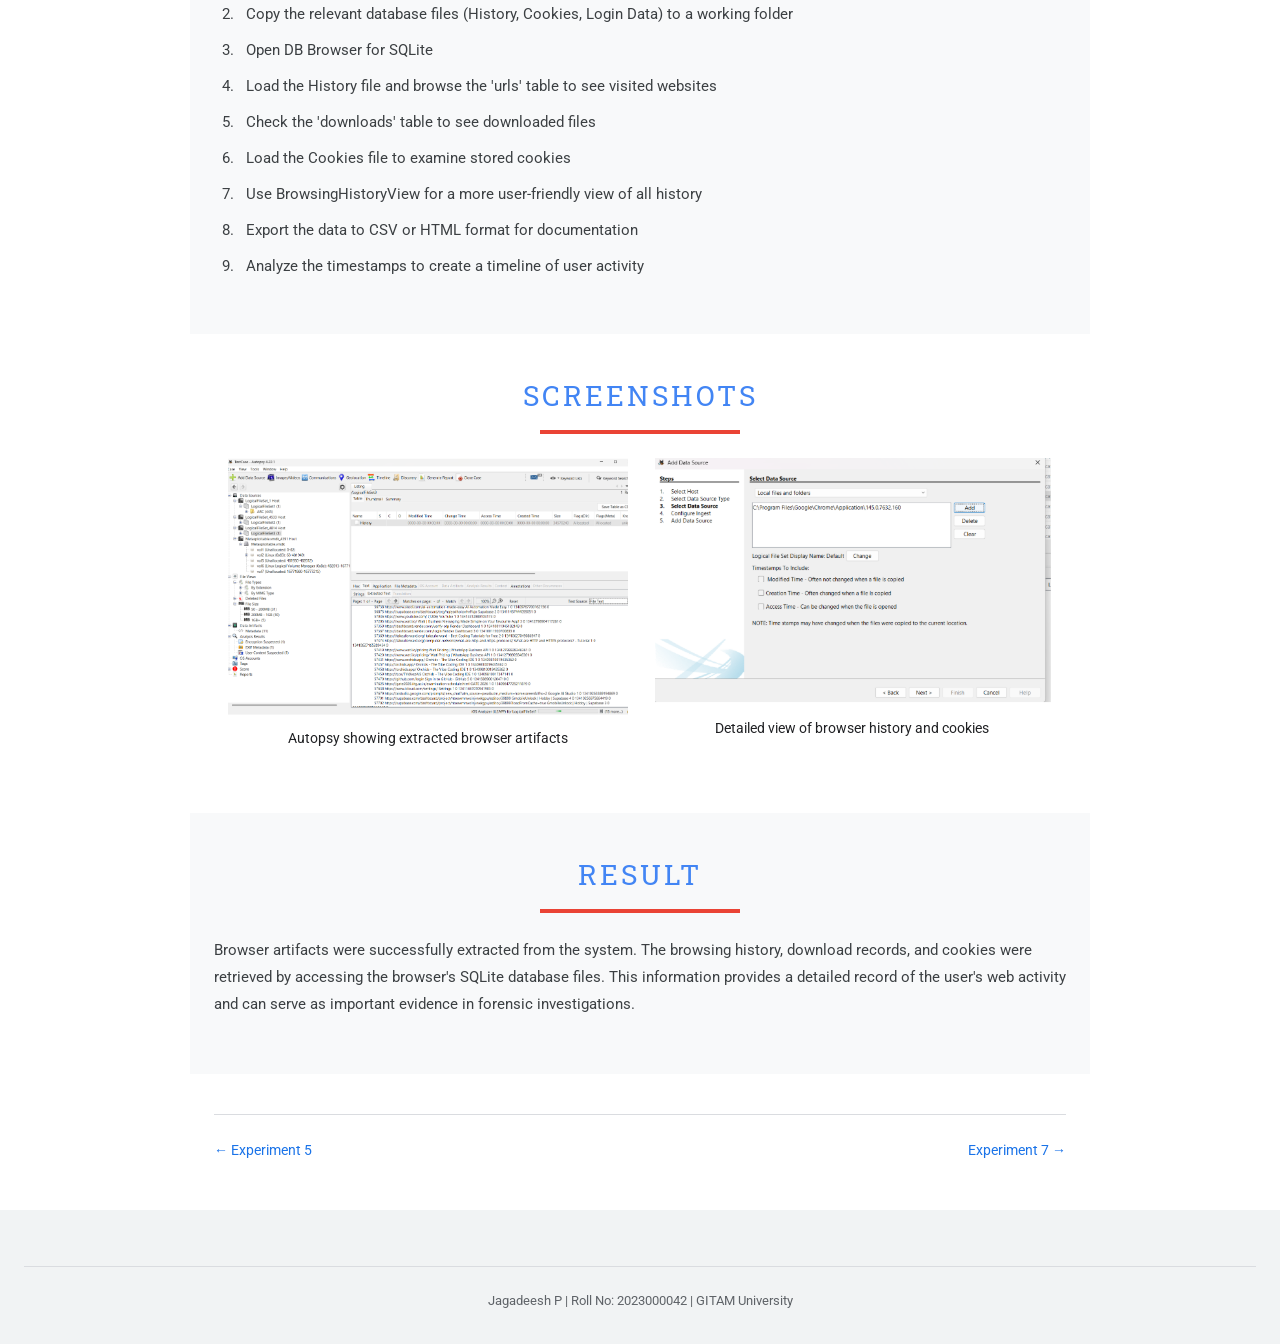
<file: experiments/exp6.html>
<!DOCTYPE html>
<html lang="en">
<head>
  <meta charset="UTF-8">
  <meta name="viewport" content="width=device-width, initial-scale=1.0">
  <title>Experiment 6 - Browser Artifacts Extraction</title>
  <link rel="stylesheet" href="../style.css">
</head>
<body>

<header class="gs-header">
  <div class="gs-menu-btn">☰</div>
  <div class="gs-site-name">Digital Forensics Lab</div>
  <nav class="gs-header-nav">
    <a href="../index.html">Home</a>
    <a href="../about.html">About</a>
  </nav>
</header>

<div class="gs-breadcrumb">
  <a href="../index.html">Home</a> / Experiment 6
</div>

<div class="gs-subpage-banner">
  <div class="gs-exp-num">EXPERIMENT 6</div>
  <h1>Extraction of the browser artefacts</h1>
</div>

<div class="gs-content">

  <div class="gs-section">
    <div class="gs-heading">
      <h2>Aim</h2>
      <div class="gs-heading-line"></div>
    </div>
    <p class="gs-text">
      To extract and analyze browser artifacts including browsing history, cookies, cache, and downloaded files for forensic investigation.
    </p>
  </div>

  <div class="gs-section-alt">
    <div class="gs-heading">
      <h2>Theory</h2>
      <div class="gs-heading-line"></div>
    </div>
    <p class="gs-text">
      Web browsers store a significant amount of user activity data locally on the computer. This data, known as browser artifacts, includes browsing history, search queries, cookies, cached files, bookmarks, saved passwords, and download history.
    </p>
    <p class="gs-text">
      Different browsers store their data in different locations and formats. Google Chrome stores data in SQLite databases located in the user's AppData folder. Mozilla Firefox also uses SQLite databases but in a different location. Microsoft Edge stores data similarly to Chrome since it is also Chromium-based.
    </p>
    <p class="gs-text">
      For forensic investigators, browser artifacts can reveal what websites a user visited, when they visited them, what they searched for, what files they downloaded, and their login activities. This information can be crucial evidence in many types of investigations.
    </p>
  </div>

  <div class="gs-section">
    <div class="gs-heading">
      <h2>Tools Required</h2>
      <div class="gs-heading-line"></div>
    </div>
    <ul class="gs-list">
      <li>DB Browser for SQLite (free database viewer)</li>
      <li>NirSoft BrowsingHistoryView</li>
      <li>Chrome/Firefox/Edge browser data files</li>
      <li>Windows File Explorer</li>
    </ul>
  </div>

  <div class="gs-section-alt">
    <div class="gs-heading">
      <h2>Procedure</h2>
      <div class="gs-heading-line"></div>
    </div>
    
    <p class="gs-text"><strong>Locating Browser Data:</strong></p>
    <ul class="gs-list">
      <li>Chrome: C:\Users\[Username]\AppData\Local\Google\Chrome\User Data\Default\</li>
      <li>Firefox: C:\Users\[Username]\AppData\Roaming\Mozilla\Firefox\Profiles\</li>
      <li>Edge: C:\Users\[Username]\AppData\Local\Microsoft\Edge\User Data\Default\</li>
    </ul>

    <p class="gs-text"><strong>Steps:</strong></p>
    <ol class="gs-steps">
      <li>Navigate to the browser data folder using File Explorer (enable Show Hidden Items)</li>
      <li>Copy the relevant database files (History, Cookies, Login Data) to a working folder</li>
      <li>Open DB Browser for SQLite</li>
      <li>Load the History file and browse the 'urls' table to see visited websites</li>
      <li>Check the 'downloads' table to see downloaded files</li>
      <li>Load the Cookies file to examine stored cookies</li>
      <li>Use BrowsingHistoryView for a more user-friendly view of all history</li>
      <li>Export the data to CSV or HTML format for documentation</li>
      <li>Analyze the timestamps to create a timeline of user activity</li>
    </ol>
  </div>

  <div class="gs-section">
    <div class="gs-heading">
      <h2>Screenshots</h2>
      <div class="gs-heading-line"></div>
    </div>
    <div class="gs-image-row">
      <div class="gs-image-block">
        <img src="images/exp6/autospy.png" alt="Browser artifacts in Autopsy">
        <div class="gs-image-caption">Autopsy showing extracted browser artifacts</div>
      </div>
      <div class="gs-image-block">
        <img src="images/exp6/autospy1.png" alt="Browser history details">
        <div class="gs-image-caption">Detailed view of browser history and cookies</div>
      </div>
    </div>
  </div>

  <div class="gs-section-alt">
    <div class="gs-heading">
      <h2>Result</h2>
      <div class="gs-heading-line"></div>
    </div>
    <p class="gs-text">
      Browser artifacts were successfully extracted from the system. The browsing history, download records, and cookies were retrieved by accessing the browser's SQLite database files. This information provides a detailed record of the user's web activity and can serve as important evidence in forensic investigations.
    </p>
  </div>

  <div class="gs-exp-nav">
    <a href="exp5.html">← Experiment 5</a>
    <a href="exp7.html">Experiment 7 →</a>
  </div>

</div>

<footer class="gs-footer">
  <div class="gs-footer-bottom">
    Jagadeesh P | Roll No: 2023000042 | GITAM University
  </div>
</footer>

</body>
</html>
</file>
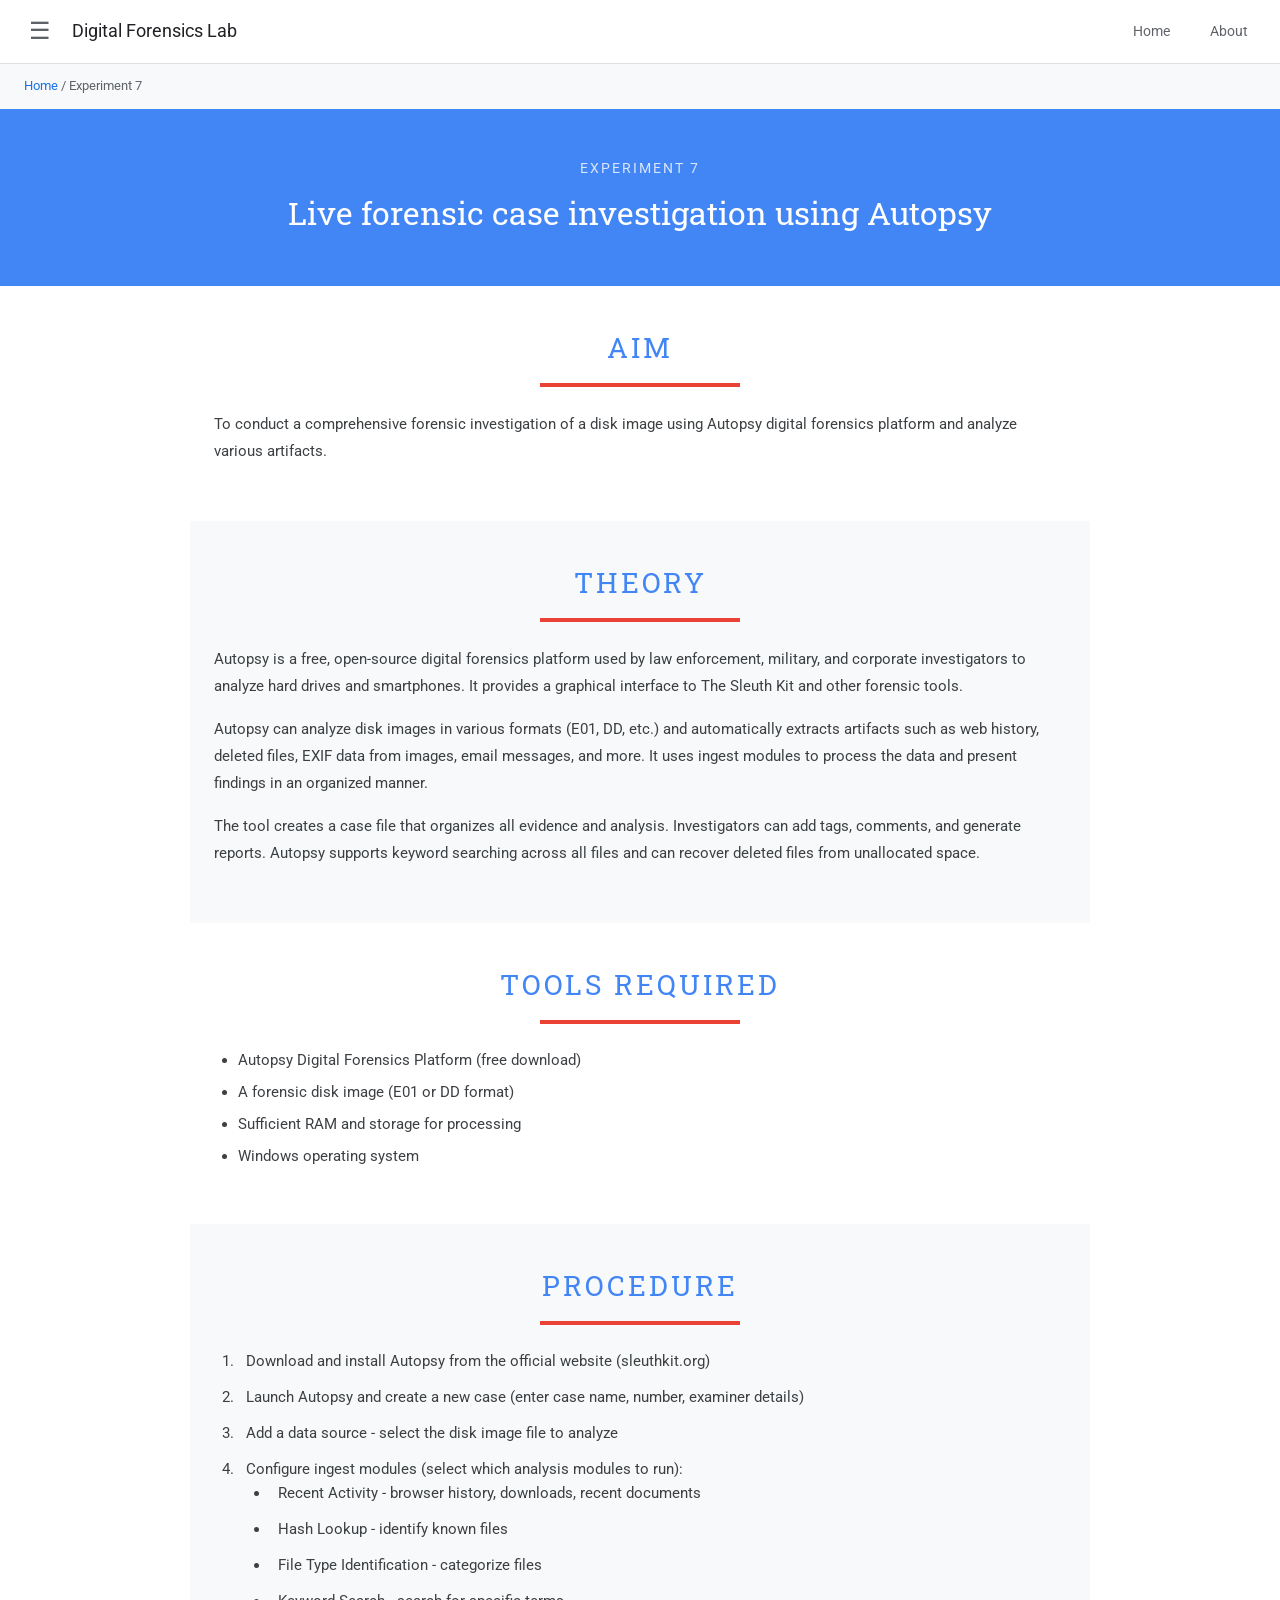
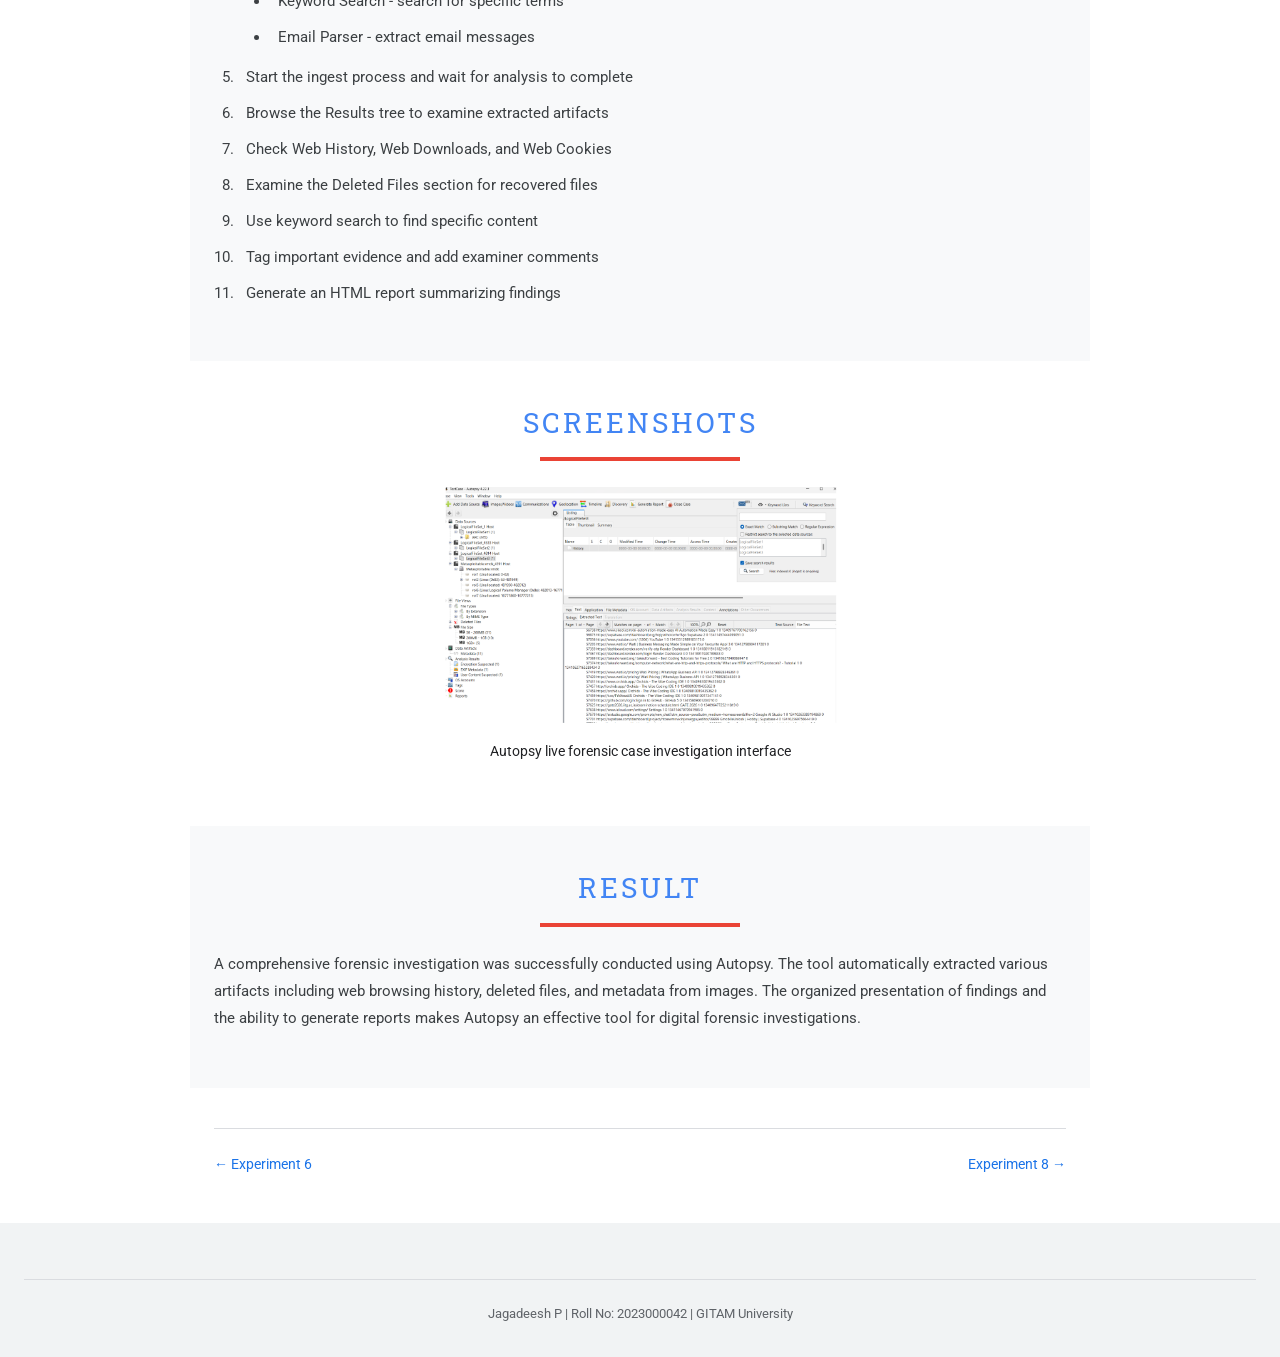
<file: experiments/exp7.html>
<!DOCTYPE html>
<html lang="en">
<head>
  <meta charset="UTF-8">
  <meta name="viewport" content="width=device-width, initial-scale=1.0">
  <title>Experiment 7 - Autopsy Case Investigation</title>
  <link rel="stylesheet" href="../style.css">
</head>
<body>

<header class="gs-header">
  <div class="gs-menu-btn">☰</div>
  <div class="gs-site-name">Digital Forensics Lab</div>
  <nav class="gs-header-nav">
    <a href="../index.html">Home</a>
    <a href="../about.html">About</a>
  </nav>
</header>

<div class="gs-breadcrumb">
  <a href="../index.html">Home</a> / Experiment 7
</div>

<div class="gs-subpage-banner">
  <div class="gs-exp-num">EXPERIMENT 7</div>
  <h1>Live forensic case investigation using Autopsy</h1>
</div>

<div class="gs-content">

  <div class="gs-section">
    <div class="gs-heading">
      <h2>Aim</h2>
      <div class="gs-heading-line"></div>
    </div>
    <p class="gs-text">
      To conduct a comprehensive forensic investigation of a disk image using Autopsy digital forensics platform and analyze various artifacts.
    </p>
  </div>

  <div class="gs-section-alt">
    <div class="gs-heading">
      <h2>Theory</h2>
      <div class="gs-heading-line"></div>
    </div>
    <p class="gs-text">
      Autopsy is a free, open-source digital forensics platform used by law enforcement, military, and corporate investigators to analyze hard drives and smartphones. It provides a graphical interface to The Sleuth Kit and other forensic tools.
    </p>
    <p class="gs-text">
      Autopsy can analyze disk images in various formats (E01, DD, etc.) and automatically extracts artifacts such as web history, deleted files, EXIF data from images, email messages, and more. It uses ingest modules to process the data and present findings in an organized manner.
    </p>
    <p class="gs-text">
      The tool creates a case file that organizes all evidence and analysis. Investigators can add tags, comments, and generate reports. Autopsy supports keyword searching across all files and can recover deleted files from unallocated space.
    </p>
  </div>

  <div class="gs-section">
    <div class="gs-heading">
      <h2>Tools Required</h2>
      <div class="gs-heading-line"></div>
    </div>
    <ul class="gs-list">
      <li>Autopsy Digital Forensics Platform (free download)</li>
      <li>A forensic disk image (E01 or DD format)</li>
      <li>Sufficient RAM and storage for processing</li>
      <li>Windows operating system</li>
    </ul>
  </div>

  <div class="gs-section-alt">
    <div class="gs-heading">
      <h2>Procedure</h2>
      <div class="gs-heading-line"></div>
    </div>
    <ol class="gs-steps">
      <li>Download and install Autopsy from the official website (sleuthkit.org)</li>
      <li>Launch Autopsy and create a new case (enter case name, number, examiner details)</li>
      <li>Add a data source - select the disk image file to analyze</li>
      <li>Configure ingest modules (select which analysis modules to run):
        <ul class="gs-list">
          <li>Recent Activity - browser history, downloads, recent documents</li>
          <li>Hash Lookup - identify known files</li>
          <li>File Type Identification - categorize files</li>
          <li>Keyword Search - search for specific terms</li>
          <li>Email Parser - extract email messages</li>
        </ul>
      </li>
      <li>Start the ingest process and wait for analysis to complete</li>
      <li>Browse the Results tree to examine extracted artifacts</li>
      <li>Check Web History, Web Downloads, and Web Cookies</li>
      <li>Examine the Deleted Files section for recovered files</li>
      <li>Use keyword search to find specific content</li>
      <li>Tag important evidence and add examiner comments</li>
      <li>Generate an HTML report summarizing findings</li>
    </ol>
  </div>

  <div class="gs-section">
    <div class="gs-heading">
      <h2>Screenshots</h2>
      <div class="gs-heading-line"></div>
    </div>
    <div class="gs-image-row">
      <div class="gs-image-block">
        <img src="images/exp7/image.png" alt="Autopsy case investigation">
        <div class="gs-image-caption">Autopsy live forensic case investigation interface</div>
      </div>
    </div>
  </div>

  <div class="gs-section-alt">
    <div class="gs-heading">
      <h2>Result</h2>
      <div class="gs-heading-line"></div>
    </div>
    <p class="gs-text">
      A comprehensive forensic investigation was successfully conducted using Autopsy. The tool automatically extracted various artifacts including web browsing history, deleted files, and metadata from images. The organized presentation of findings and the ability to generate reports makes Autopsy an effective tool for digital forensic investigations.
    </p>
  </div>

  <div class="gs-exp-nav">
    <a href="exp6.html">← Experiment 6</a>
    <a href="exp8.html">Experiment 8 →</a>
  </div>

</div>

<footer class="gs-footer">
  <div class="gs-footer-bottom">
    Jagadeesh P | Roll No: 2023000042 | GITAM University
  </div>
</footer>

</body>
</html>
</file>
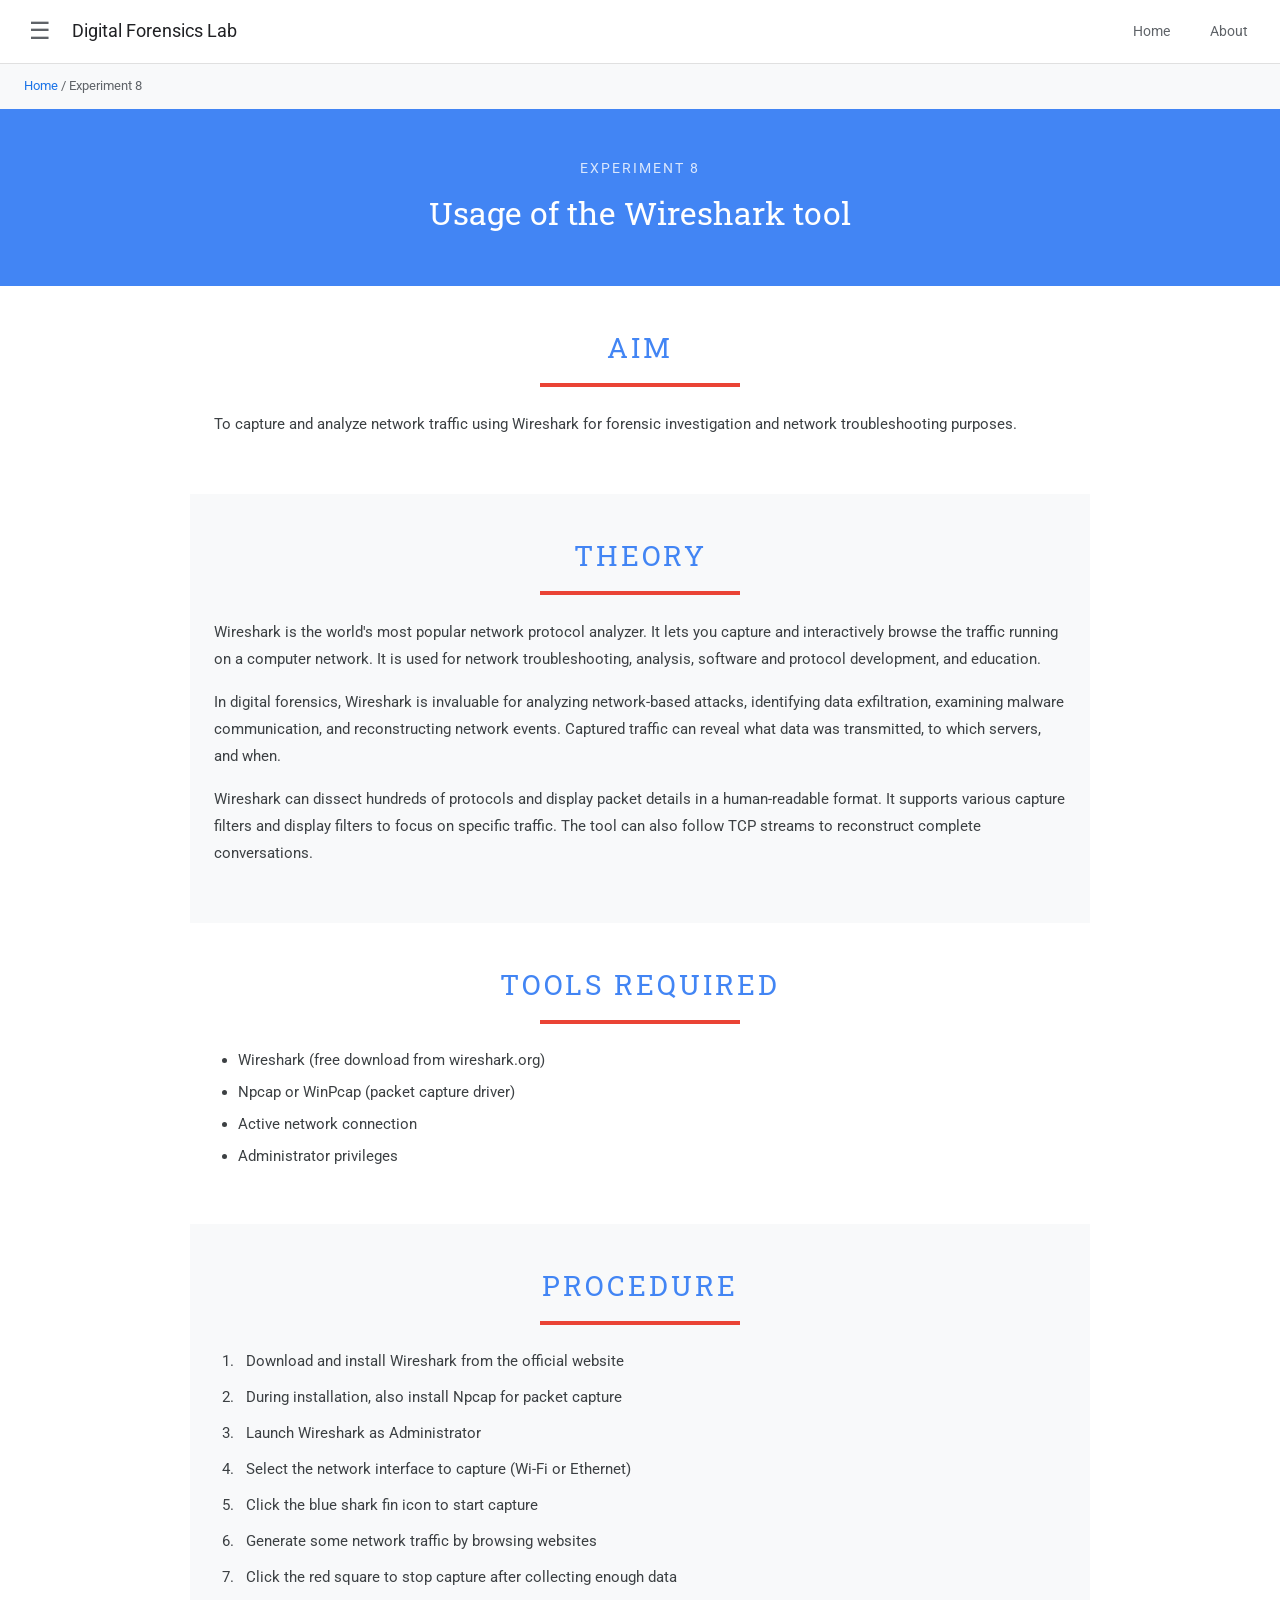
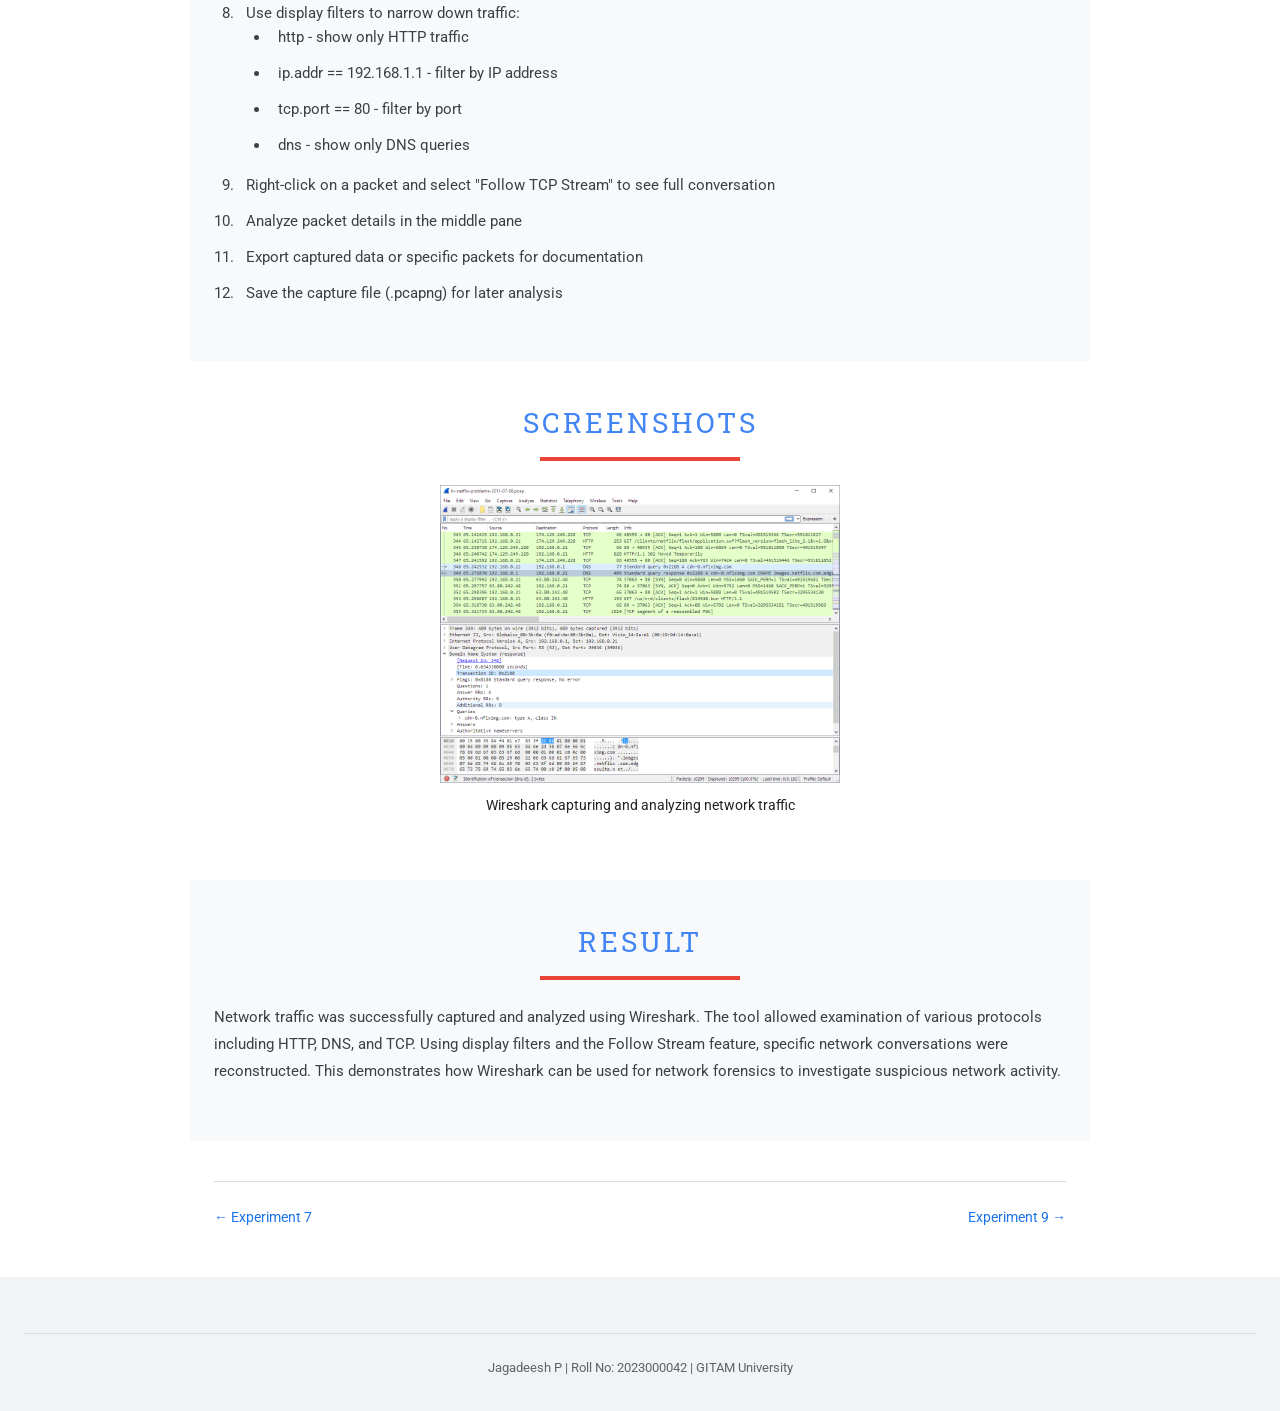
<file: experiments/exp8.html>
<!DOCTYPE html>
<html lang="en">
<head>
  <meta charset="UTF-8">
  <meta name="viewport" content="width=device-width, initial-scale=1.0">
  <title>Experiment 8 - Wireshark Tool Usage</title>
  <link rel="stylesheet" href="../style.css">
</head>
<body>

<header class="gs-header">
  <div class="gs-menu-btn">☰</div>
  <div class="gs-site-name">Digital Forensics Lab</div>
  <nav class="gs-header-nav">
    <a href="../index.html">Home</a>
    <a href="../about.html">About</a>
  </nav>
</header>

<div class="gs-breadcrumb">
  <a href="../index.html">Home</a> / Experiment 8
</div>

<div class="gs-subpage-banner">
  <div class="gs-exp-num">EXPERIMENT 8</div>
  <h1>Usage of the Wireshark tool</h1>
</div>

<div class="gs-content">

  <div class="gs-section">
    <div class="gs-heading">
      <h2>Aim</h2>
      <div class="gs-heading-line"></div>
    </div>
    <p class="gs-text">
      To capture and analyze network traffic using Wireshark for forensic investigation and network troubleshooting purposes.
    </p>
  </div>

  <div class="gs-section-alt">
    <div class="gs-heading">
      <h2>Theory</h2>
      <div class="gs-heading-line"></div>
    </div>
    <p class="gs-text">
      Wireshark is the world's most popular network protocol analyzer. It lets you capture and interactively browse the traffic running on a computer network. It is used for network troubleshooting, analysis, software and protocol development, and education.
    </p>
    <p class="gs-text">
      In digital forensics, Wireshark is invaluable for analyzing network-based attacks, identifying data exfiltration, examining malware communication, and reconstructing network events. Captured traffic can reveal what data was transmitted, to which servers, and when.
    </p>
    <p class="gs-text">
      Wireshark can dissect hundreds of protocols and display packet details in a human-readable format. It supports various capture filters and display filters to focus on specific traffic. The tool can also follow TCP streams to reconstruct complete conversations.
    </p>
  </div>

  <div class="gs-section">
    <div class="gs-heading">
      <h2>Tools Required</h2>
      <div class="gs-heading-line"></div>
    </div>
    <ul class="gs-list">
      <li>Wireshark (free download from wireshark.org)</li>
      <li>Npcap or WinPcap (packet capture driver)</li>
      <li>Active network connection</li>
      <li>Administrator privileges</li>
    </ul>
  </div>

  <div class="gs-section-alt">
    <div class="gs-heading">
      <h2>Procedure</h2>
      <div class="gs-heading-line"></div>
    </div>
    <ol class="gs-steps">
      <li>Download and install Wireshark from the official website</li>
      <li>During installation, also install Npcap for packet capture</li>
      <li>Launch Wireshark as Administrator</li>
      <li>Select the network interface to capture (Wi-Fi or Ethernet)</li>
      <li>Click the blue shark fin icon to start capture</li>
      <li>Generate some network traffic by browsing websites</li>
      <li>Click the red square to stop capture after collecting enough data</li>
      <li>Use display filters to narrow down traffic:
        <ul class="gs-list">
          <li>http - show only HTTP traffic</li>
          <li>ip.addr == 192.168.1.1 - filter by IP address</li>
          <li>tcp.port == 80 - filter by port</li>
          <li>dns - show only DNS queries</li>
        </ul>
      </li>
      <li>Right-click on a packet and select "Follow TCP Stream" to see full conversation</li>
      <li>Analyze packet details in the middle pane</li>
      <li>Export captured data or specific packets for documentation</li>
      <li>Save the capture file (.pcapng) for later analysis</li>
    </ol>
  </div>

  <div class="gs-section">
    <div class="gs-heading">
      <h2>Screenshots</h2>
      <div class="gs-heading-line"></div>
    </div>
    <div class="gs-image-row">
      <div class="gs-image-block">
        <img src="images/exp8/image.png" alt="Wireshark network capture">
        <div class="gs-image-caption">Wireshark capturing and analyzing network traffic</div>
      </div>
    </div>
  </div>

  <div class="gs-section-alt">
    <div class="gs-heading">
      <h2>Result</h2>
      <div class="gs-heading-line"></div>
    </div>
    <p class="gs-text">
      Network traffic was successfully captured and analyzed using Wireshark. The tool allowed examination of various protocols including HTTP, DNS, and TCP. Using display filters and the Follow Stream feature, specific network conversations were reconstructed. This demonstrates how Wireshark can be used for network forensics to investigate suspicious network activity.
    </p>
  </div>

  <div class="gs-exp-nav">
    <a href="exp7.html">← Experiment 7</a>
    <a href="exp9.html">Experiment 9 →</a>
  </div>

</div>

<footer class="gs-footer">
  <div class="gs-footer-bottom">
    Jagadeesh P | Roll No: 2023000042 | GITAM University
  </div>
</footer>

</body>
</html>
</file>
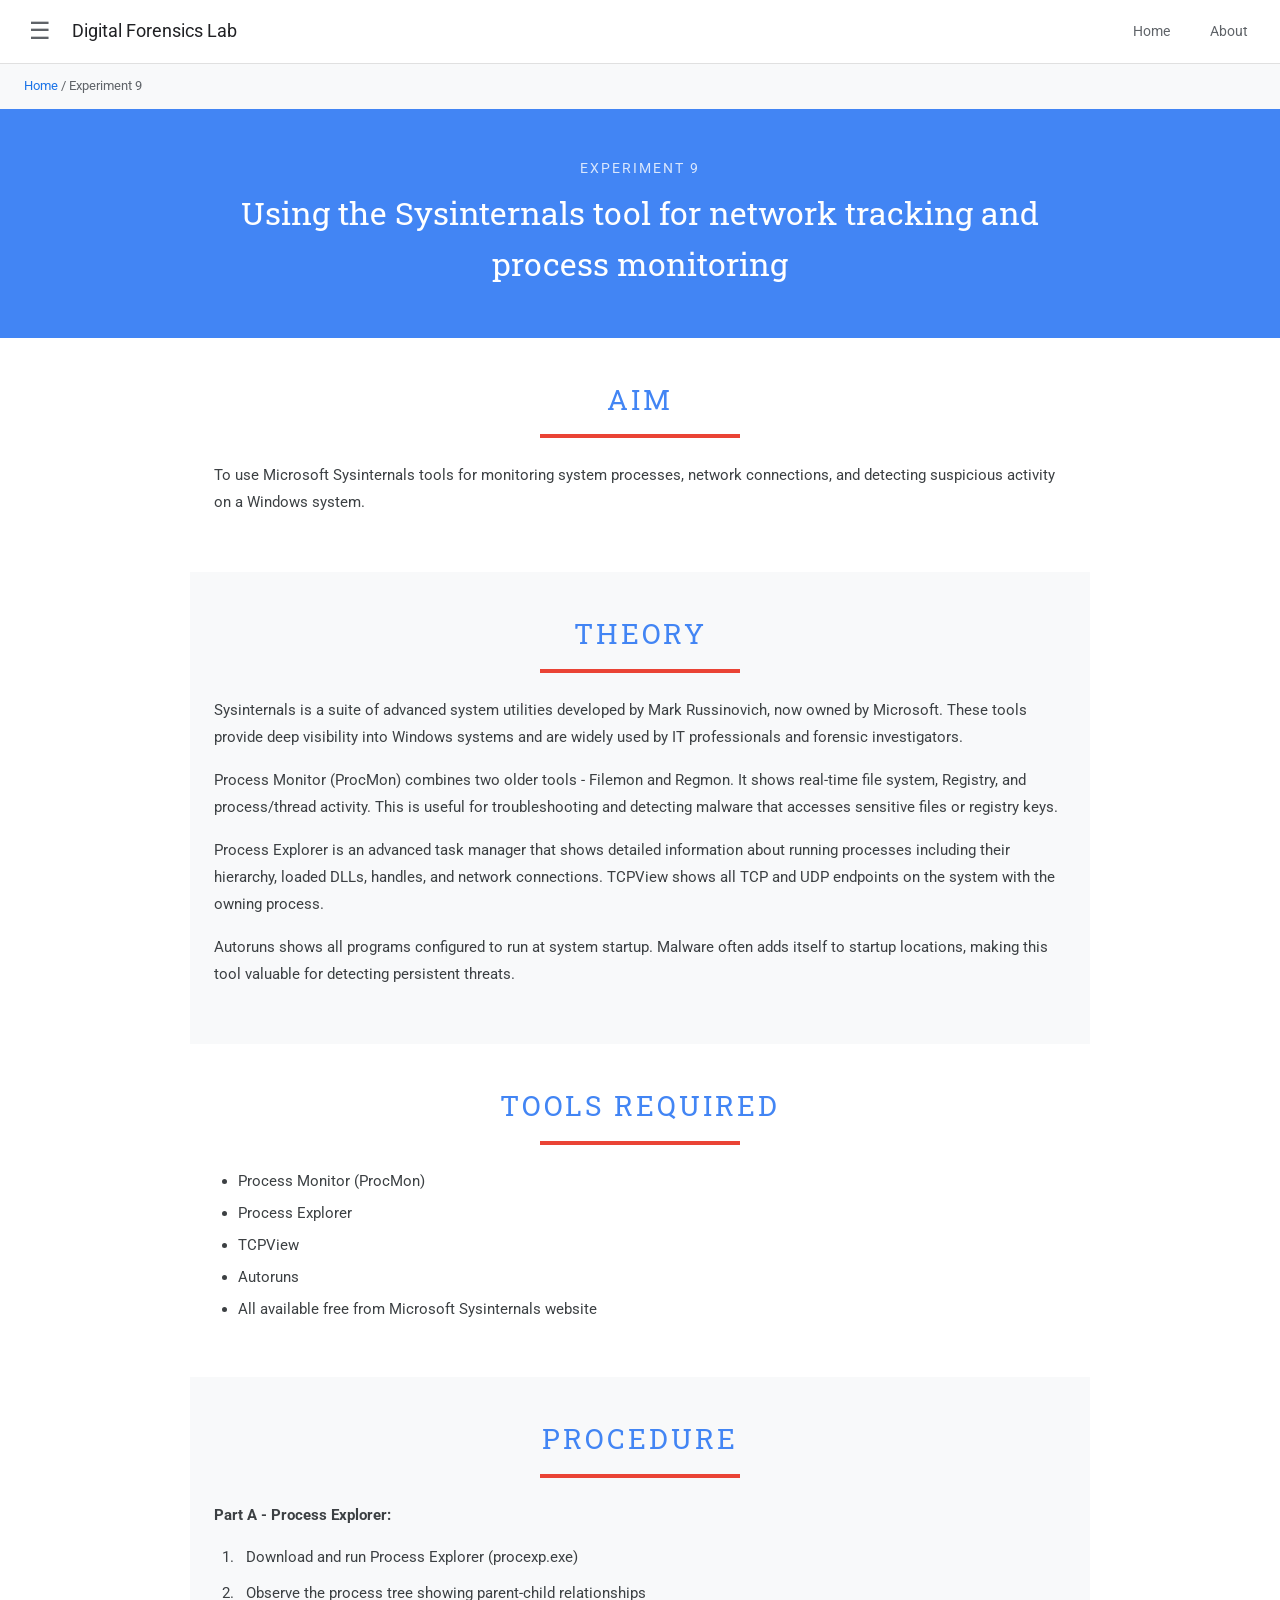
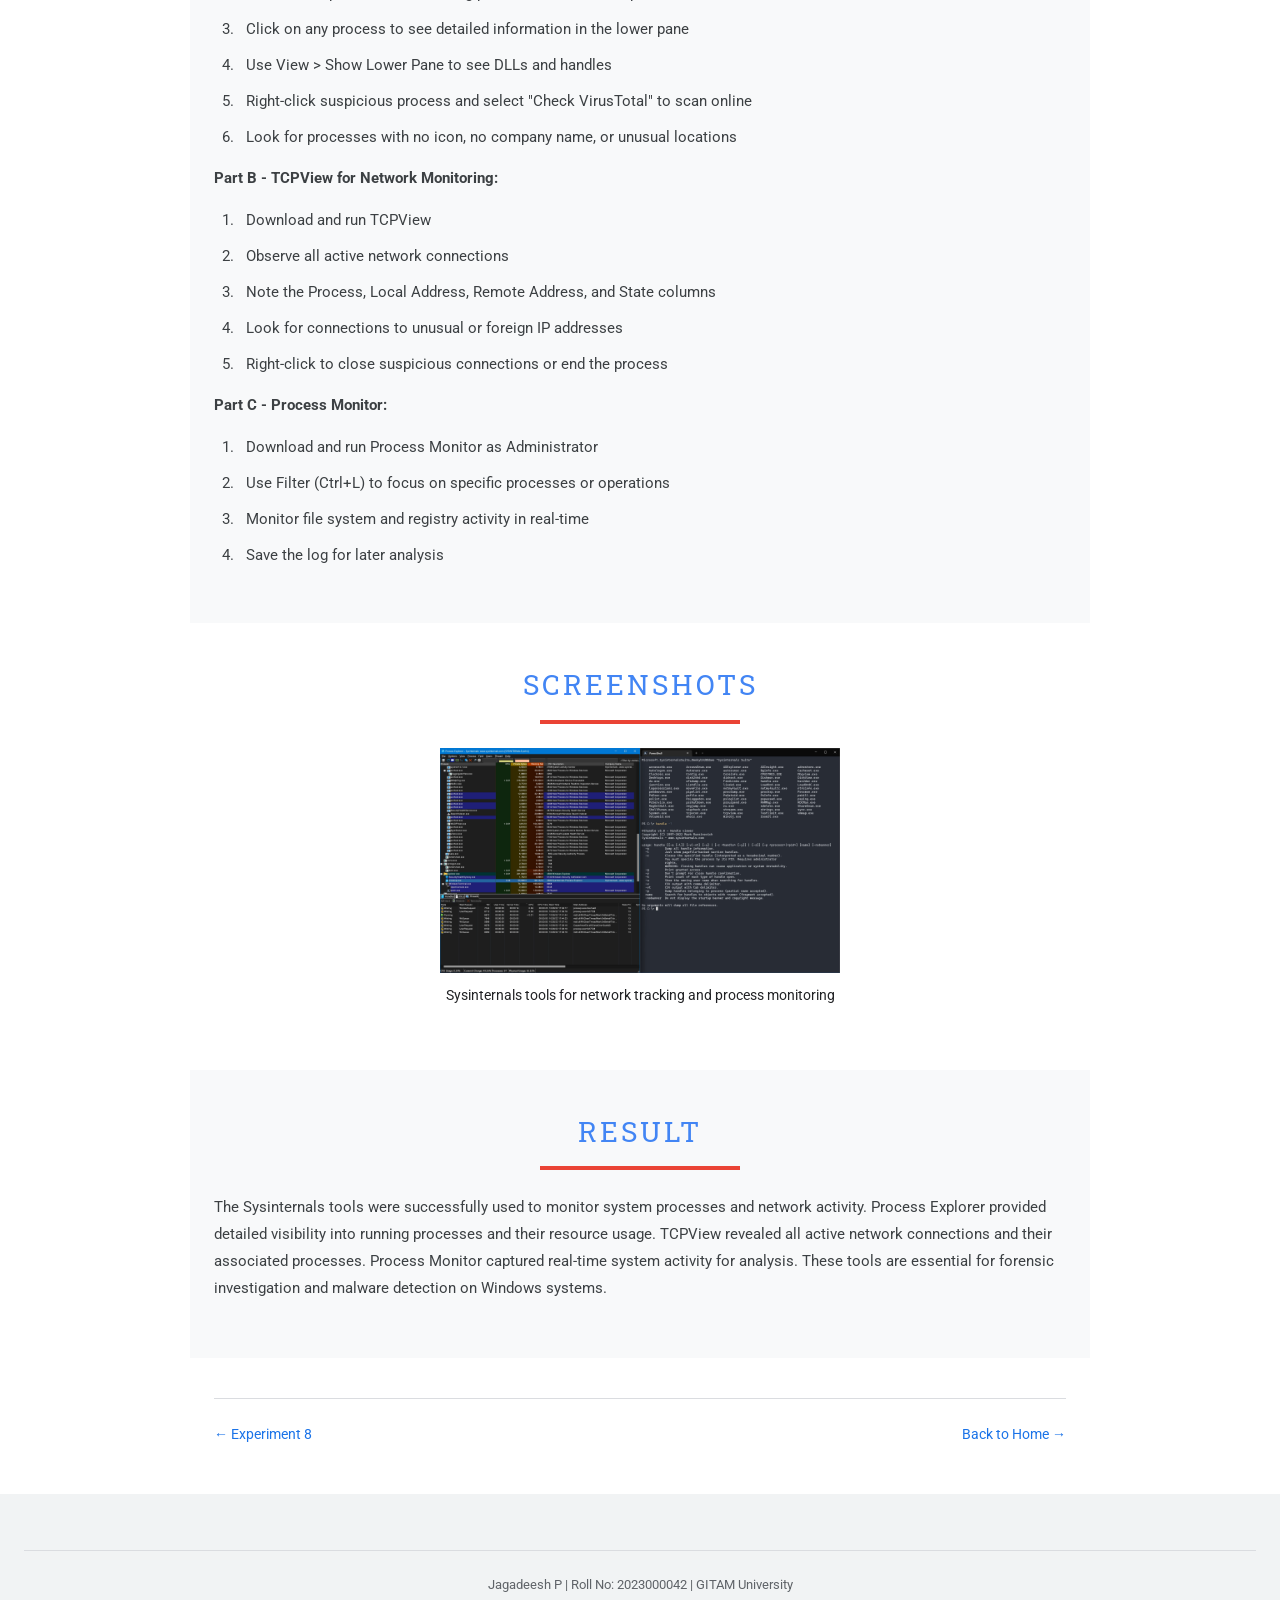
<file: experiments/exp9.html>
<!DOCTYPE html>
<html lang="en">
<head>
  <meta charset="UTF-8">
  <meta name="viewport" content="width=device-width, initial-scale=1.0">
  <title>Experiment 9 - Sysinternals Tools</title>
  <link rel="stylesheet" href="../style.css">
</head>
<body>

<header class="gs-header">
  <div class="gs-menu-btn">☰</div>
  <div class="gs-site-name">Digital Forensics Lab</div>
  <nav class="gs-header-nav">
    <a href="../index.html">Home</a>
    <a href="../about.html">About</a>
  </nav>
</header>

<div class="gs-breadcrumb">
  <a href="../index.html">Home</a> / Experiment 9
</div>

<div class="gs-subpage-banner">
  <div class="gs-exp-num">EXPERIMENT 9</div>
  <h1>Using the Sysinternals tool for network tracking and process monitoring</h1>
</div>

<div class="gs-content">

  <div class="gs-section">
    <div class="gs-heading">
      <h2>Aim</h2>
      <div class="gs-heading-line"></div>
    </div>
    <p class="gs-text">
      To use Microsoft Sysinternals tools for monitoring system processes, network connections, and detecting suspicious activity on a Windows system.
    </p>
  </div>

  <div class="gs-section-alt">
    <div class="gs-heading">
      <h2>Theory</h2>
      <div class="gs-heading-line"></div>
    </div>
    <p class="gs-text">
      Sysinternals is a suite of advanced system utilities developed by Mark Russinovich, now owned by Microsoft. These tools provide deep visibility into Windows systems and are widely used by IT professionals and forensic investigators.
    </p>
    <p class="gs-text">
      Process Monitor (ProcMon) combines two older tools - Filemon and Regmon. It shows real-time file system, Registry, and process/thread activity. This is useful for troubleshooting and detecting malware that accesses sensitive files or registry keys.
    </p>
    <p class="gs-text">
      Process Explorer is an advanced task manager that shows detailed information about running processes including their hierarchy, loaded DLLs, handles, and network connections. TCPView shows all TCP and UDP endpoints on the system with the owning process.
    </p>
    <p class="gs-text">
      Autoruns shows all programs configured to run at system startup. Malware often adds itself to startup locations, making this tool valuable for detecting persistent threats.
    </p>
  </div>

  <div class="gs-section">
    <div class="gs-heading">
      <h2>Tools Required</h2>
      <div class="gs-heading-line"></div>
    </div>
    <ul class="gs-list">
      <li>Process Monitor (ProcMon)</li>
      <li>Process Explorer</li>
      <li>TCPView</li>
      <li>Autoruns</li>
      <li>All available free from Microsoft Sysinternals website</li>
    </ul>
  </div>

  <div class="gs-section-alt">
    <div class="gs-heading">
      <h2>Procedure</h2>
      <div class="gs-heading-line"></div>
    </div>
    
    <p class="gs-text"><strong>Part A - Process Explorer:</strong></p>
    <ol class="gs-steps">
      <li>Download and run Process Explorer (procexp.exe)</li>
      <li>Observe the process tree showing parent-child relationships</li>
      <li>Click on any process to see detailed information in the lower pane</li>
      <li>Use View > Show Lower Pane to see DLLs and handles</li>
      <li>Right-click suspicious process and select "Check VirusTotal" to scan online</li>
      <li>Look for processes with no icon, no company name, or unusual locations</li>
    </ol>

    <p class="gs-text"><strong>Part B - TCPView for Network Monitoring:</strong></p>
    <ol class="gs-steps">
      <li>Download and run TCPView</li>
      <li>Observe all active network connections</li>
      <li>Note the Process, Local Address, Remote Address, and State columns</li>
      <li>Look for connections to unusual or foreign IP addresses</li>
      <li>Right-click to close suspicious connections or end the process</li>
    </ol>

    <p class="gs-text"><strong>Part C - Process Monitor:</strong></p>
    <ol class="gs-steps">
      <li>Download and run Process Monitor as Administrator</li>
      <li>Use Filter (Ctrl+L) to focus on specific processes or operations</li>
      <li>Monitor file system and registry activity in real-time</li>
      <li>Save the log for later analysis</li>
    </ol>
  </div>

  <div class="gs-section">
    <div class="gs-heading">
      <h2>Screenshots</h2>
      <div class="gs-heading-line"></div>
    </div>
    <div class="gs-image-row">
      <div class="gs-image-block">
        <img src="images/exp9/image.png" alt="Sysinternals tools">
        <div class="gs-image-caption">Sysinternals tools for network tracking and process monitoring</div>
      </div>
    </div>
  </div>

  <div class="gs-section-alt">
    <div class="gs-heading">
      <h2>Result</h2>
      <div class="gs-heading-line"></div>
    </div>
    <p class="gs-text">
      The Sysinternals tools were successfully used to monitor system processes and network activity. Process Explorer provided detailed visibility into running processes and their resource usage. TCPView revealed all active network connections and their associated processes. Process Monitor captured real-time system activity for analysis. These tools are essential for forensic investigation and malware detection on Windows systems.
    </p>
  </div>

  <div class="gs-exp-nav">
    <a href="exp8.html">← Experiment 8</a>
    <a href="../index.html">Back to Home →</a>
  </div>

</div>

<footer class="gs-footer">
  <div class="gs-footer-bottom">
    Jagadeesh P | Roll No: 2023000042 | GITAM University
  </div>
</footer>

</body>
</html>
</file>
<file: style.css>
/* Authentic Google Sites Theme - Jagadeesh */

@import url('https://fonts.googleapis.com/css2?family=Roboto:wght@400;500;700&family=Roboto+Slab:wght@400;700&display=swap');

* {
  margin: 0;
  padding: 0;
  box-sizing: border-box;
}

body {
  font-family: 'Roboto', Arial, sans-serif;
  font-size: 15px;
  line-height: 1.6;
  color: #000;
  background: #fff;
}

/* ===== GOOGLE SITES HEADER ===== */
.gs-header {
  background: #fff;
  border-bottom: 1px solid #e0e0e0;
  padding: 0 16px;
  height: 64px;
  display: flex;
  align-items: center;
  position: sticky;
  top: 0;
  z-index: 100;
}

.gs-menu-btn {
  width: 48px;
  height: 48px;
  display: flex;
  align-items: center;
  justify-content: center;
  font-size: 24px;
  color: #5f6368;
  cursor: pointer;
  border-radius: 50%;
  margin-right: 8px;
}

.gs-menu-btn:hover {
  background: rgba(0,0,0,0.04);
}

.gs-site-name {
  font-size: 18px;
  font-weight: 400;
  color: #202124;
}

.gs-header-nav {
  margin-left: auto;
  display: flex;
  gap: 8px;
}

.gs-header-nav a {
  padding: 8px 16px;
  text-decoration: none;
  color: #5f6368;
  font-size: 14px;
}

.gs-header-nav a:hover {
  color: #202124;
}

/* ===== HERO BANNER ===== */
.gs-banner {
  background: #4285f4;
  min-height: 320px;
  display: flex;
  align-items: center;
  justify-content: center;
  text-align: center;
  padding: 48px 24px;
}

.gs-banner-title {
  font-family: 'Roboto Slab', serif;
  font-size: 48px;
  font-weight: 400;
  color: #fff;
  letter-spacing: 2px;
}

.gs-banner-sub {
  font-size: 16px;
  color: rgba(255,255,255,0.9);
  margin-top: 16px;
}

/* ===== MAIN CONTENT ===== */
.gs-content {
  max-width: 900px;
  margin: 0 auto;
  padding: 0 24px;
}

/* ===== SECTION ===== */
.gs-section {
  padding: 40px 0;
}

.gs-section-alt {
  background: #f8f9fa;
  margin: 0 -24px;
  padding: 40px 24px;
}

/* ===== SECTION HEADING (Google Sites style) ===== */
.gs-heading {
  text-align: center;
  margin-bottom: 24px;
}

.gs-heading h2 {
  font-family: 'Roboto Slab', serif;
  font-size: 28px;
  font-weight: 400;
  color: #4285f4;
  text-transform: uppercase;
  letter-spacing: 3px;
  margin-bottom: 12px;
}

.gs-heading-line {
  width: 200px;
  height: 4px;
  background: #ea4335;
  margin: 0 auto;
}

/* ===== TEXT BLOCK ===== */
.gs-text {
  font-size: 15px;
  line-height: 1.8;
  color: #3c4043;
  margin-bottom: 16px;
}

.gs-text-center {
  text-align: center;
}

/* ===== IMAGE + CAPTION (Google Sites style) ===== */
.gs-image-row {
  display: flex;
  gap: 24px;
  flex-wrap: wrap;
  justify-content: center;
  margin: 24px 0;
}

.gs-image-block {
  flex: 1;
  min-width: 250px;
  max-width: 400px;
  text-align: center;
}

.gs-image-block img {
  width: 100%;
  height: auto;
  display: block;
}

.gs-image-placeholder {
  background: #e8eaed;
  height: 200px;
  display: flex;
  align-items: center;
  justify-content: center;
  color: #80868b;
  font-size: 14px;
}

.gs-image-caption {
  font-size: 14px;
  color: #202124;
  margin-top: 12px;
  line-height: 1.5;
}

/* ===== SIMPLE LIST ===== */
.gs-list {
  list-style: disc;
  margin-left: 24px;
  margin-bottom: 16px;
}

.gs-list li {
  margin-bottom: 8px;
  color: #3c4043;
}

/* ===== NUMBERED STEPS ===== */
.gs-steps {
  list-style: decimal;
  margin-left: 24px;
  margin-bottom: 16px;
}

.gs-steps li {
  margin-bottom: 12px;
  color: #3c4043;
  padding-left: 8px;
}

/* ===== EXPERIMENT PAGE LINKS ===== */
.gs-exp-grid {
  display: flex;
  flex-direction: column;
  gap: 8px;
  margin: 24px 0;
}

.gs-exp-link {
  display: block;
  padding: 16px 20px;
  background: #f1f3f4;
  text-decoration: none;
  color: #1a73e8;
  font-size: 15px;
  border-left: 4px solid #4285f4;
}

.gs-exp-link:hover {
  background: #e8f0fe;
}

.gs-exp-link span {
  color: #5f6368;
  font-size: 13px;
  display: block;
  margin-top: 4px;
}

/* ===== DIVIDER ===== */
.gs-divider {
  height: 4px;
  background: #ea4335;
  margin: 32px auto;
  width: 80%;
}

/* ===== INFO BOX ===== */
.gs-info-box {
  background: #e8f0fe;
  border-left: 4px solid #4285f4;
  padding: 16px 20px;
  margin: 16px 0;
}

.gs-info-box p {
  margin: 0;
  color: #174ea6;
  font-size: 14px;
}

/* ===== FOOTER ===== */
.gs-footer {
  background: #f1f3f4;
  padding: 32px 24px;
  margin-top: 48px;
}

.gs-footer-inner {
  max-width: 900px;
  margin: 0 auto;
  display: flex;
  justify-content: space-between;
  flex-wrap: wrap;
  gap: 24px;
}

.gs-footer-col h4 {
  font-size: 14px;
  font-weight: 500;
  color: #202124;
  margin-bottom: 12px;
  text-transform: uppercase;
}

.gs-footer-col a {
  display: block;
  color: #5f6368;
  text-decoration: none;
  font-size: 14px;
  margin-bottom: 8px;
}

.gs-footer-col a:hover {
  color: #1a73e8;
}

.gs-footer-bottom {
  text-align: center;
  padding-top: 24px;
  margin-top: 24px;
  border-top: 1px solid #dadce0;
  color: #5f6368;
  font-size: 13px;
}

/* ===== SUBPAGE HEADER ===== */
.gs-subpage-banner {
  background: #4285f4;
  padding: 48px 24px;
  text-align: center;
}

.gs-subpage-banner h1 {
  font-family: 'Roboto Slab', serif;
  font-size: 32px;
  font-weight: 400;
  color: #fff;
  max-width: 800px;
  margin: 0 auto;
}

.gs-subpage-banner .gs-exp-num {
  font-size: 14px;
  color: rgba(255,255,255,0.8);
  margin-bottom: 8px;
  letter-spacing: 2px;
}

/* ===== BREADCRUMB ===== */
.gs-breadcrumb {
  padding: 12px 24px;
  font-size: 13px;
  color: #5f6368;
  background: #f8f9fa;
}

.gs-breadcrumb a {
  color: #1a73e8;
  text-decoration: none;
}

.gs-breadcrumb a:hover {
  text-decoration: underline;
}

/* ===== NAVIGATION BETWEEN EXPERIMENTS ===== */
.gs-exp-nav {
  display: flex;
  justify-content: space-between;
  margin-top: 40px;
  padding-top: 24px;
  border-top: 1px solid #dadce0;
}

.gs-exp-nav a {
  color: #1a73e8;
  text-decoration: none;
  font-size: 14px;
}

.gs-exp-nav a:hover {
  text-decoration: underline;
}

/* ===== MOBILE ===== */
@media (max-width: 600px) {
  .gs-header-nav {
    display: none;
  }
  
  .gs-banner-title {
    font-size: 32px;
  }
  
  .gs-image-row {
    flex-direction: column;
  }
  
  .gs-image-block {
    max-width: 100%;
  }
}
</file>
